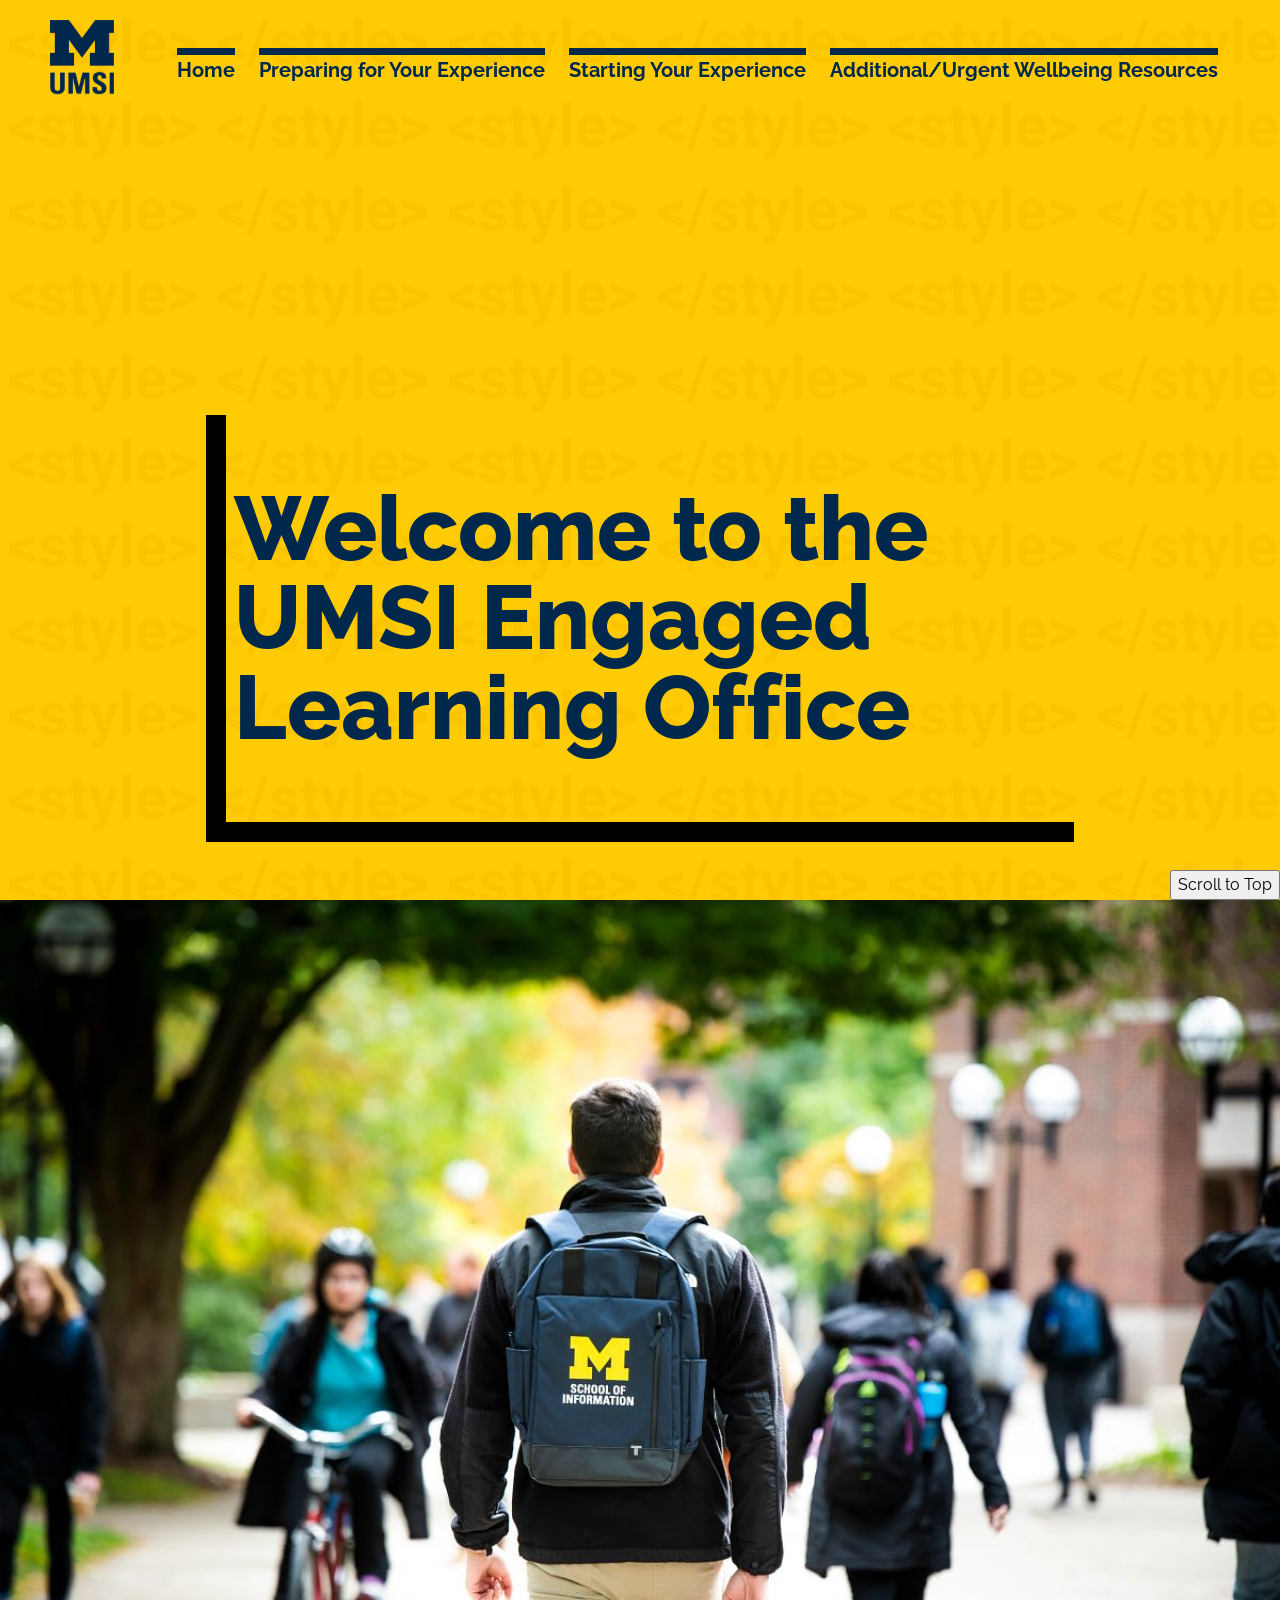
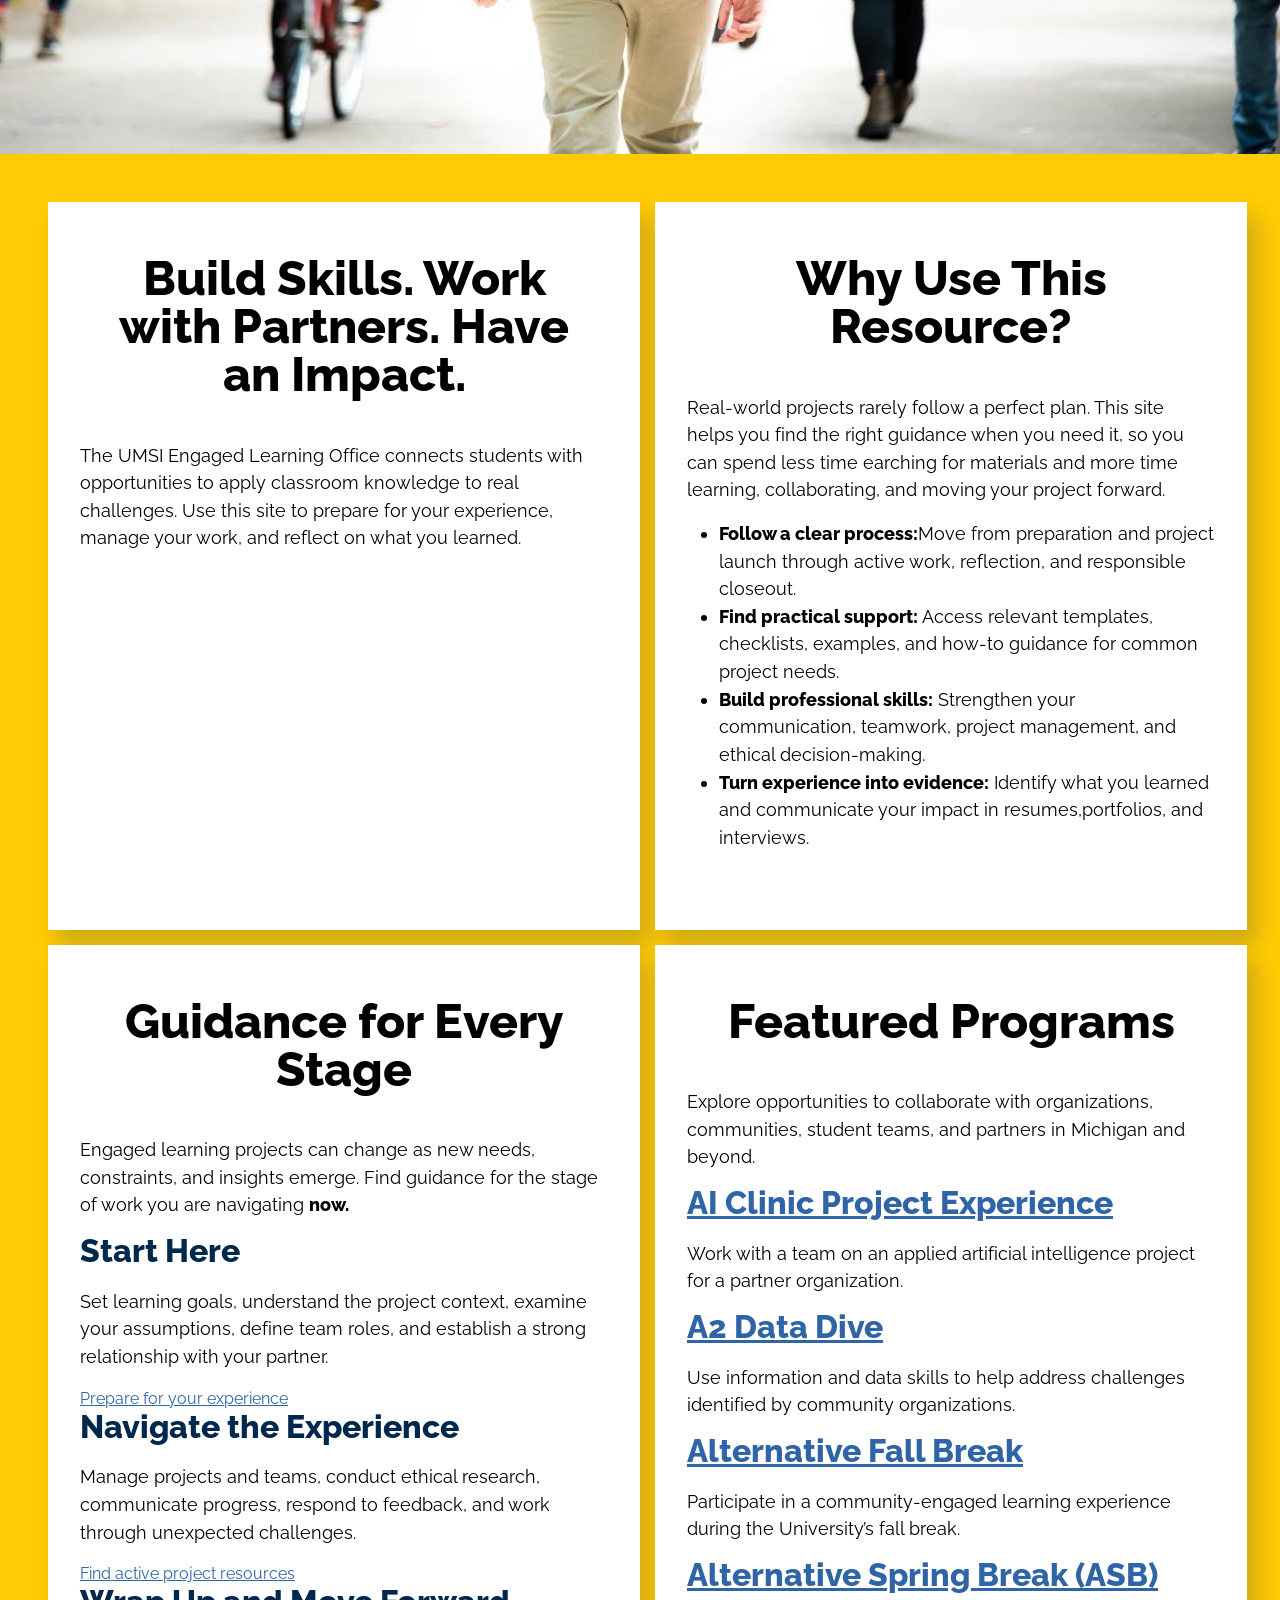
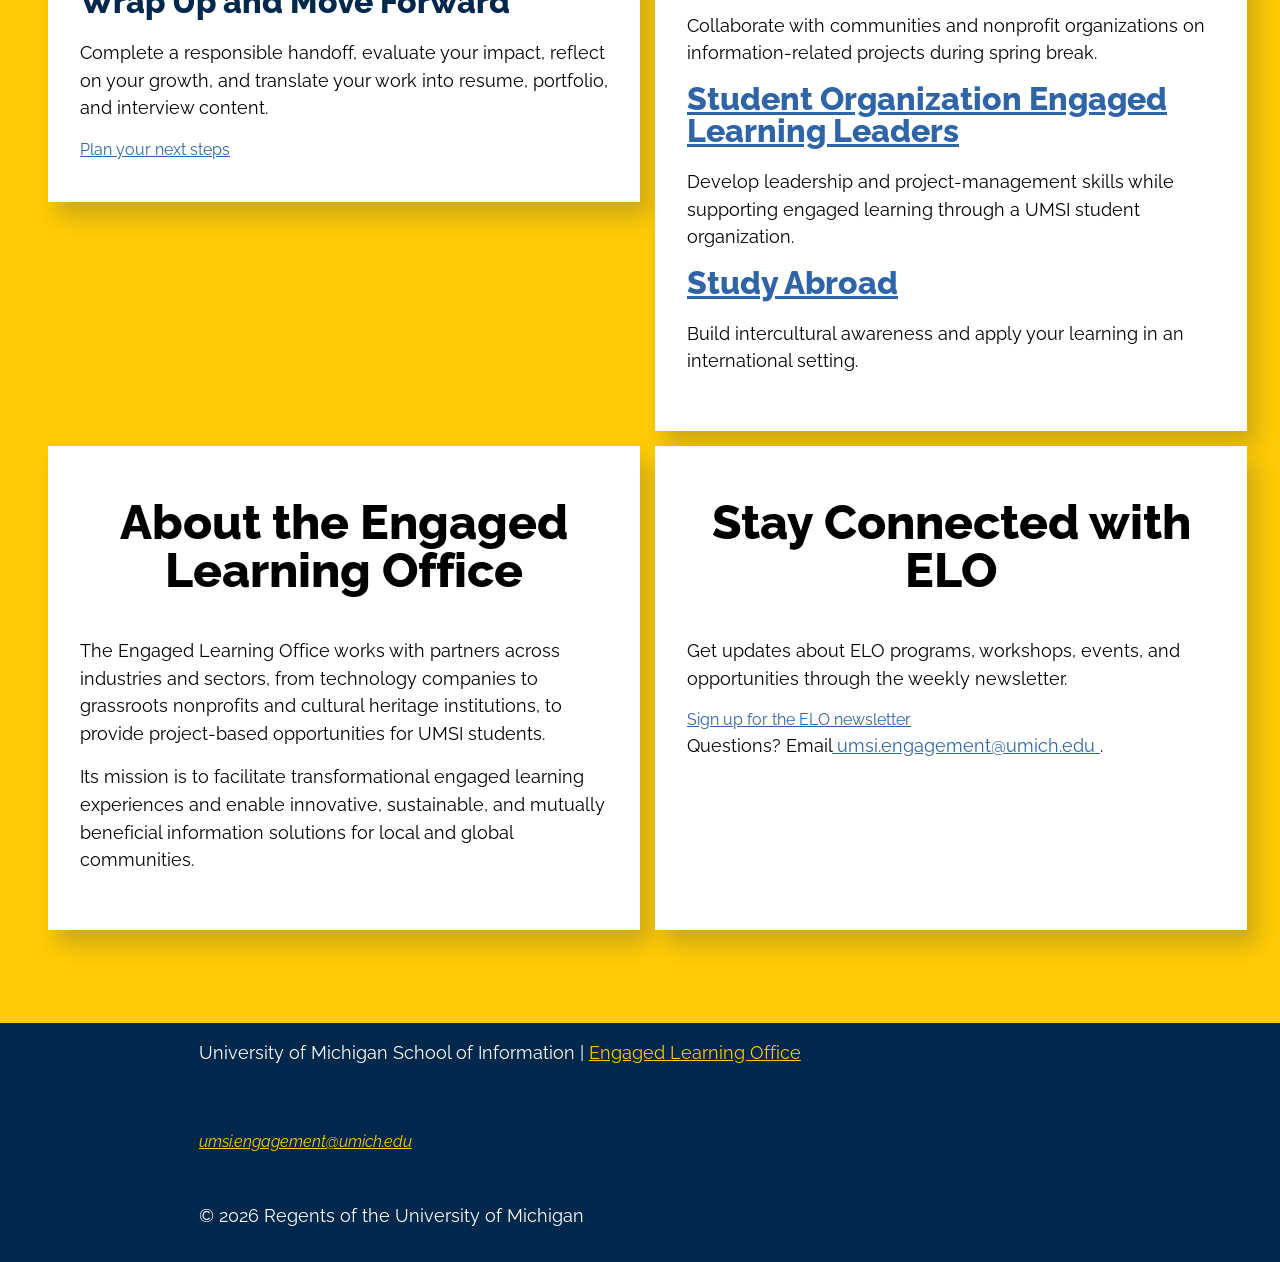
<file: index.html>
<!DOCTYPE html>
<html lang="en">
<head>
    <meta charset="UTF-8">
    <meta name="viewport" content="width=device-width, initial-scale=1.0">
    <link rel="stylesheet" href="css/html5reset.css">
    <link rel="stylesheet" href="css/style.css">
    <title>Engaged Learning Resources | UMSI</title>

</head>
<body>

    <header>
  <a href = "#main">Skip to Main Content</a>
        <img src="images/UMSI_signature_vertical_informal_allblue.png" alt="UMSI Logo">
        <nav>
        

            <ul>
                <li><a href = "index.html">Home</a></li>
                <li><a href = "prep.html">Preparing for Your Experience</a></li>
                <li><a href = "experience.html">Starting Your Experience</a></li>
                <li><a href="other_resources.html">Additional/Urgent Wellbeing Resources</a></li>
            </ul>
        </nav>
    <h1>Welcome to the UMSI Engaged Learning Office</h1>

    </header>
    
    
   
    
   
    
    <main id="main">
    <img src="images/UMSI_CampusFall_UMSIBackpack_02.jpg" alt="A student wears a UMSI backpack in fall on the drag.">
   <div class="grid_container">
    <div class="card">
    <section>
      <h2>Build Skills. Work with Partners. Have an Impact.</h2>
      <p>
       The UMSI Engaged Learning Office connects students with opportunities to apply classroom knowledge to real challenges. Use this site to prepare for your experience, manage your work, and reflect on what you learned.
      </p>

      <iframe width="560px" height="315px" src="https://www.youtube.com/embed/81ZO9RfIJEQ?si=tBp82YWZMl1u7CVS" title="YouTube video player" frameborder="0" allow="accelerometer; autoplay; clipboard-write; encrypted-media; gyroscope; picture-in-picture; web-share" referrerpolicy="strict-origin-when-cross-origin" allowfullscreen></iframe>
         <!-- Note: this iframe might cause an Axe ARIA error - that's not on you that's on YouTube! -->
    </section>
    </div>

<div class="card">
<section>
    <h2>Why Use This Resource?</h2>

    <p>Real-world projects rarely follow a perfect plan. This site helps you find the right guidance when you need it, so you can spend less time earching for materials and more time learning, collaborating, and moving your project forward.
    </p>
    <ul>
        <li><strong>Follow a clear process:</strong>Move from preparation and project launch through active work, reflection, and responsible closeout.</li>
        <li><strong>Find practical support:</strong> Access relevant templates, checklists, examples, and how-to guidance for common project needs.</li>
        <li><strong>Build professional skills:</strong> Strengthen your communication, teamwork, project management, and ethical decision-making.</li>
        <li><strong>Turn experience into evidence:</strong> Identify what you learned and communicate your impact in resumes,portfolios, and interviews.</li>
    </ul>
</section>
</div>

 <section>
    <div class="card">
    <h2>Guidance for Every Stage</h2>
    <p>Engaged learning projects can change as new needs, constraints, and insights emerge. Find guidance for the stage of work you are navigating <strong>now.</strong></p>
    
    <section>
      <h3>Start Here</h3>
      <p>Set learning goals, understand the project context, examine your assumptions, define team roles, and establish a strong relationship with your partner.</p>
      <a href="prep.html">Prepare for your experience</a>
    </section>
  

    
    <section>
      <h3>Navigate the Experience</h3>
      <p>Manage projects and teams, conduct ethical research, communicate progress, respond to feedback, and work through unexpected challenges.</p>
      <a href="">Find active project resources</a>
    </section>
    

    
    <section>
      <h3>Wrap Up and Move Forward</h3>
      <p>Complete a responsible handoff, evaluate your impact, reflect on your growth, and translate your work into resume, portfolio, and interview content.</p>
      <a href="">Plan your next steps</a>
    </section>
    </div>
  </section>

  <div class="card">

   <section>
    <h2>Featured Programs</h2>
    <p>Explore opportunities to collaborate with organizations, communities, student teams, and partners in Michigan and beyond.</p>
    <section>
    <h3><a href="https://mcompass.umich.edu/_portal/tds-program-brochure?programid=12810">AI Clinic Project Experience</a></h3>
    <p>Work with a team on an applied artificial intelligence project for a partner organization.</p>
    </section>

    <section>
    <h3><a href="https://mcompass.umich.edu/_portal/tds-program-brochure?programid=12556">A2 Data Dive</a></h3>
    <p>Use information and data skills to help address challenges identified by community organizations.</p>
    </section>

     <section>
      <h3><a href="https://mcompass.umich.edu/_portal/tds-program-brochure?programid=11297">Alternative Fall Break</a></h3>
      <p>Participate in a community-engaged learning experience during the University’s fall break.</p>
     </section>

    <section>
      <h3><a href="https://mcompass.umich.edu/_portal/tds-program-brochure?programid=10621">Alternative Spring Break (ASB)</a></h3>
       <p>Collaborate with communities and nonprofit organizations on information-related projects during spring break.</p>
    </section>

    <section>
      <h3><a href="https://mcompass.umich.edu/_portal/tds-program-brochure?programid=12294">Student Organization Engaged Learning Leaders</a></h3>
       <p>Develop leadership and project-management skills while supporting engaged learning through a UMSI student organization.</p>
    </section>

    <section>
      <h3><a href="https://www.si.umich.edu/student-life/study-abroad">Study Abroad</a></h3>
      <p>Build intercultural awareness and apply your learning in an international setting. </p>
    </section>
   </section>
   </div>

  <div class="card">
  <section>
    <h2>About the Engaged Learning Office</h2>
    <p>The Engaged Learning Office works with partners across industries and sectors, from technology companies to grassroots nonprofits and cultural heritage institutions, to provide project-based opportunities for UMSI students.</p>
    <p>Its mission is to facilitate transformational engaged learning experiences and enable innovative, sustainable, and mutually beneficial information solutions for local and global communities.</p>
  </section>
  </div>
  <div class="card">
  <aside>
    <h2>Stay Connected with ELO</h2>
    <p>Get updates about ELO programs, workshops, events, and opportunities through the weekly newsletter.</p>
    <div>
       <a href="https://umsi.info/elo-newsletter"> Sign up for the ELO newsletter</a>
    </div>
    <p>Questions? Email<a href="mailto:umsi.engagement@umich.edu"> umsi.engagement@umich.edu </a>.</p>
  </aside>
  </div>


        <!-- Content taken & modified from UMGPT with the prompt, "Write me a webpage of intro content to help meet the following requirements - this is for the home page": and then pasted in the client objectives & project requirements"
        UMGPT. (2026). UMGPT ( GPT-5.6 Sol September 7th version) [Large language model]. -->
    </div>
        <!--The button tag I implemented based on instructions in https://www.w3schools.com/howto/howto_js_scroll_to_top.asp, on W3Schools-->
    <button onclick="topFunction()" id="myBtn" title="Go to top">Scroll to Top</button>
        <script>
            function topFunction() {
              document.documentElement.scrollTop = 0;
            }
        </script>
      </main>
   <footer>
        <p>University of Michigan School of Information | <a href="https://www.si.umich.edu/programs/engaged-learning/about-engaged-learning-office">Engaged Learning Office </a></p>
      <address>
        <a href="mailto:umsi.engagement@umich.edu"> umsi.engagement@umich.edu </a>
      </address>
      <p>&copy; <span id="year"></span> Regents of the University of Michigan</p>
      <script>
    document.getElementById("year").innerHTML = new Date().getFullYear();
    </script>
</footer>
    
</body>
</html>
</file>
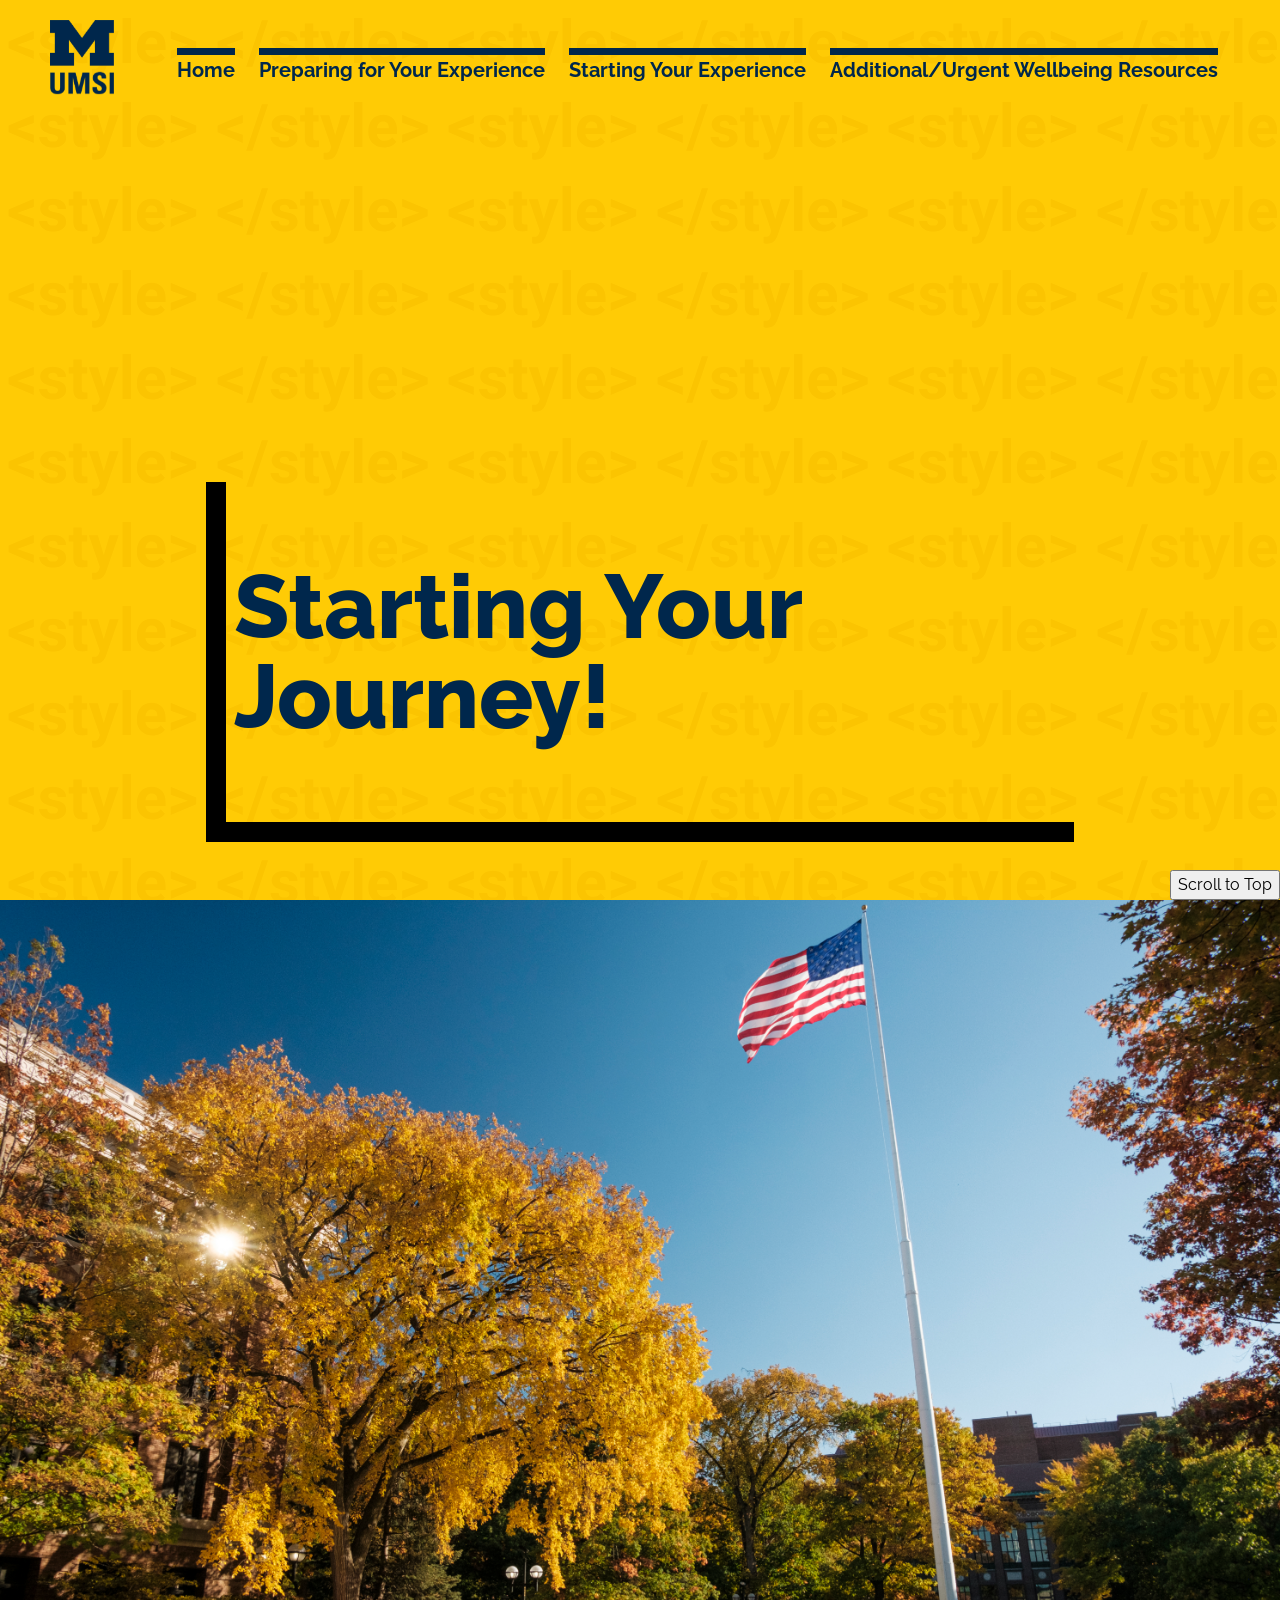
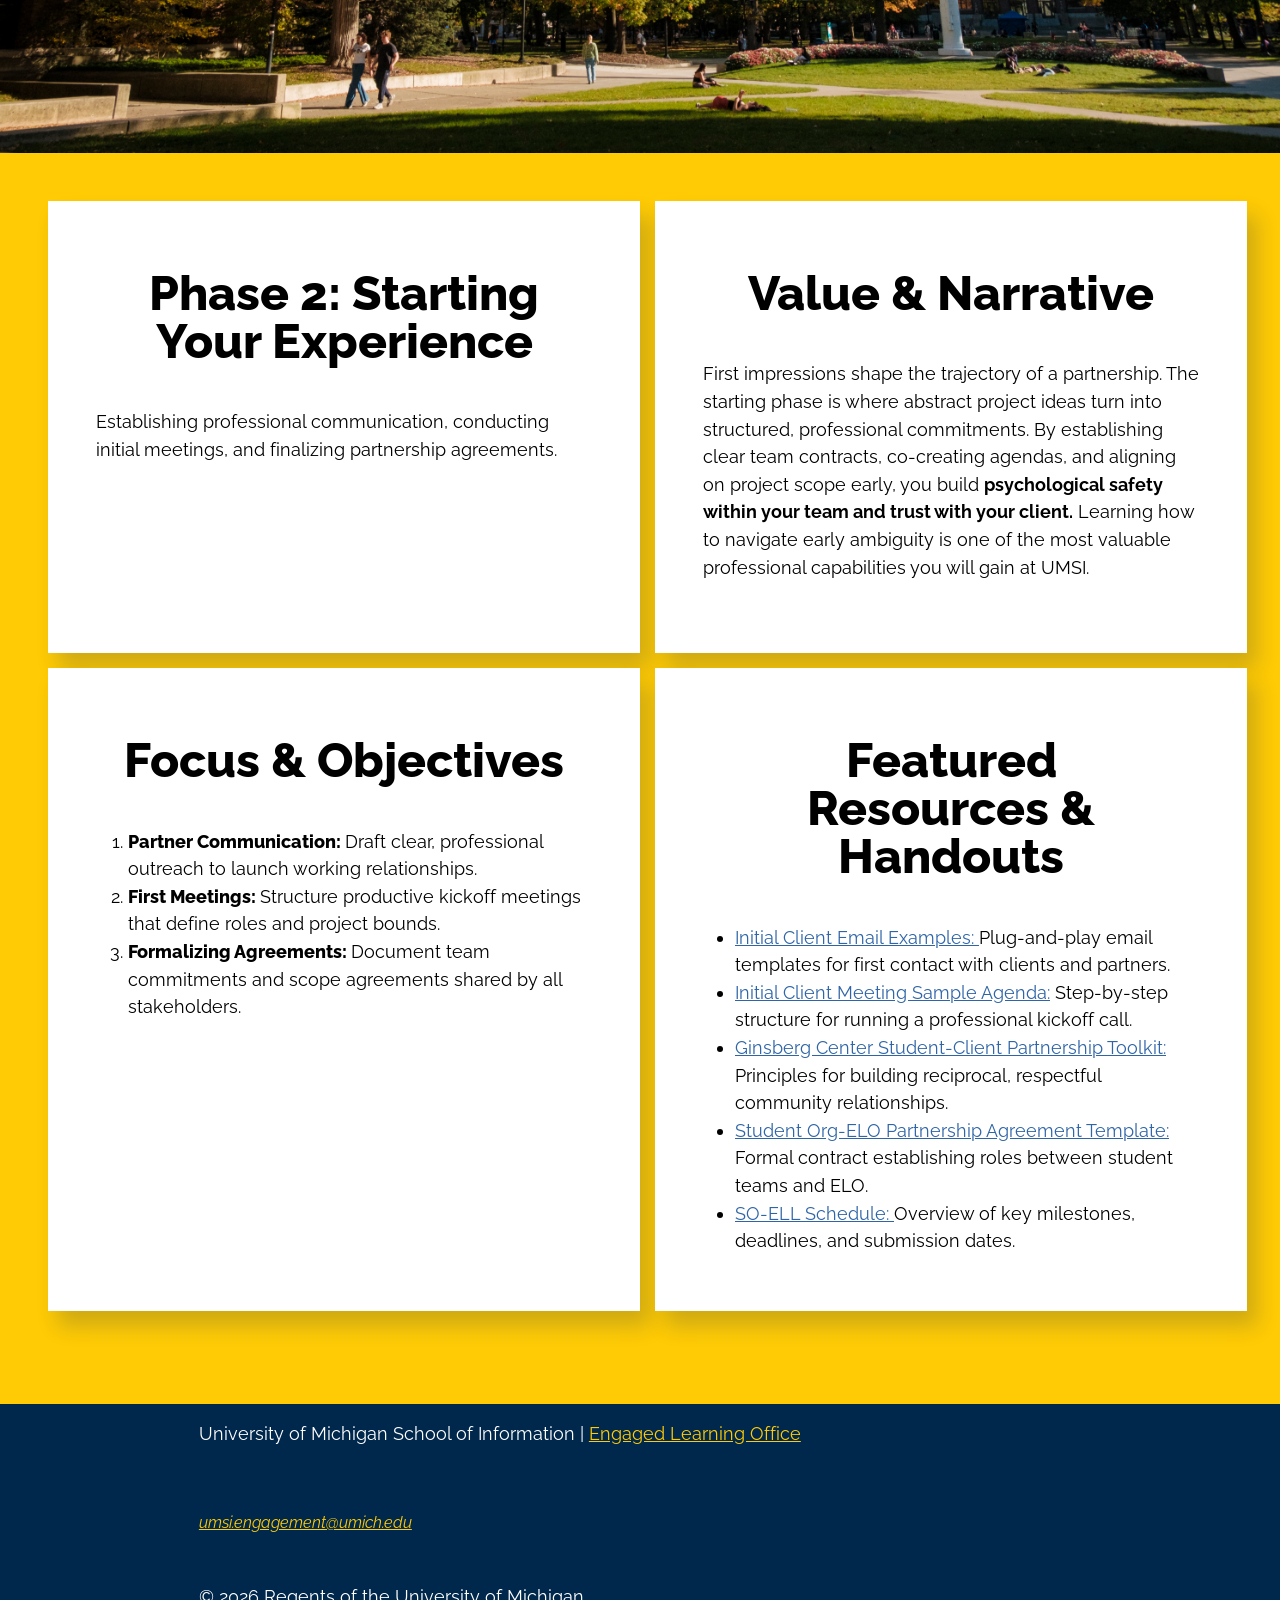
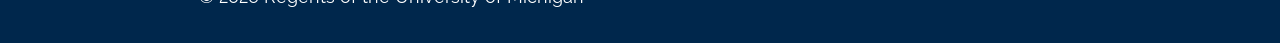
<file: experience.html>
<!DOCTYPE html>
<html lang="en">
<head>
    <meta charset="UTF-8">
    <meta name="viewport" content="width=device-width, initial-scale=1.0">
    <link rel="stylesheet" href="css/html5reset.css">
    <link rel="stylesheet" href="css/style.css">
    <title>Starting Your Experience</title>
</head>
<body>
    <header>
        <a href = "#main">Skip to main content</a>
       <img src="images/UMSI_signature_vertical_informal_allblue.png" alt="UMSI Logo">
        <nav>
             
            <ul>
                
                <li><a href = "index.html">Home</a></li>
                <li><a href = "prep.html">Preparing for Your Experience</a></li>
                <li><a href = "experience.html">Starting Your Experience</a></li>
                <li><a href = "other_resources.html">Additional/Urgent Wellbeing Resources</a></li>
            </ul>
        </nav>
        <h1>Starting Your Journey!</h1>
    </header>
    
   
    
   
    
    
    <main id="main">
    <img src = "images/UMSI_FallCampus_102124_08.jpg" width = "400" height = "266" alt = "A fall scene of the diag with the American Flag in it">
    <div class="grid_container">

   
    
        <div class="card">
        <article>
        <h2>Phase 2: Starting Your Experience</h2>
        <p>Establishing professional communication, conducting initial meetings, and finalizing partnership agreements.</p>
        </article>
        </div>

        <div class="card">
        <article>
        <h2>Value & Narrative</h2>
        <p>First impressions shape the trajectory of a partnership. The starting phase is where abstract project ideas turn into structured, professional commitments. By establishing clear team contracts, co-creating agendas, and aligning on project scope early, you build <b>psychological safety within your team and trust with your client.</b> Learning how to navigate early ambiguity is one of the most valuable professional capabilities you will gain at UMSI.</p>
        </article>
        </div>

        <div class="card">
        <article>
        <h2>Focus & Objectives</h2>
        <ol>
            <li><strong>Partner Communication: </strong>Draft clear, professional outreach to launch working relationships.</li>
            <li><strong>First Meetings: </strong>Structure productive kickoff meetings that define roles and project bounds.</li>
            <li><strong>Formalizing Agreements: </strong>Document team commitments and scope agreements shared by all stakeholders.</li>
        </ol>
        </article>
        </div>

        <div class="card">
        <article>
        <h2>Featured Resources & Handouts</h2>
        <ul>
            <li><a href = "https://docs.google.com/document/d/1fWFXwoW5fKX_Tctn97Gio5XZDwILNlqIOyKKE8Yk5J0/edit?usp=drive_link">Initial Client Email Examples: </a> Plug-and-play email templates for first contact with clients and partners.</li>
            <li><a href = "https://docs.google.com/document/d/1ItXxYauAcPoaGMUZWuJsX-OLFfGmeBOWT7JNhoZxGyU/edit?usp=drive_link">Initial Client Meeting Sample Agenda:</a> Step-by-step structure for running a professional kickoff call.</li>
            <li><a href = "https://ginsberg.umich.edu/article/campus-community-partnerships-toolkit">Ginsberg Center Student-Client Partnership Toolkit: </a>Principles for building reciprocal, respectful community relationships.</li>
            <li><a href = "https://docs.google.com/document/d/1y5Y2wc1ADz0n_ht26kPYlFK3Zm9i3UR_Z0OMWP3Q_xQ/edit?usp=drive_link">Student Org-ELO Partnership Agreement Template: </a>Formal contract establishing roles between student teams and ELO.</li>
            <li><a href = "https://docs.google.com/spreadsheets/d/1YeK2WerSbhaU5hjEg9wxdXmzBx9lgRy2yHBKAH-SxiA/edit?gid=166831640#gid=166831640">SO-ELL Schedule: </a>Overview of key milestones, deadlines, and submission dates.</li>
        </ul>
        </article>
        </div>
    </div>
        <!--The button tag I implemented based on instructions in https://www.w3schools.com/howto/howto_js_scroll_to_top.asp, on W3Schools-->
    <button onclick="topFunction()" id="myBtn" title="Go to top">Scroll to Top</button>
        <script>
            function topFunction() {
              document.documentElement.scrollTop = 0;
            }
        </script>
    </main>

    
<footer>
        <p>University of Michigan School of Information | <a href="https://www.si.umich.edu/programs/engaged-learning/about-engaged-learning-office">Engaged Learning Office </a></p>
      <address>
        <a href="mailto:umsi.engagement@umich.edu"> umsi.engagement@umich.edu </a>
      </address>
      <p>&copy; <span id="year"></span> Regents of the University of Michigan</p>
      <script>
    document.getElementById("year").innerHTML = new Date().getFullYear();
    </script>
</footer>
    
</body>

</html>
</file>
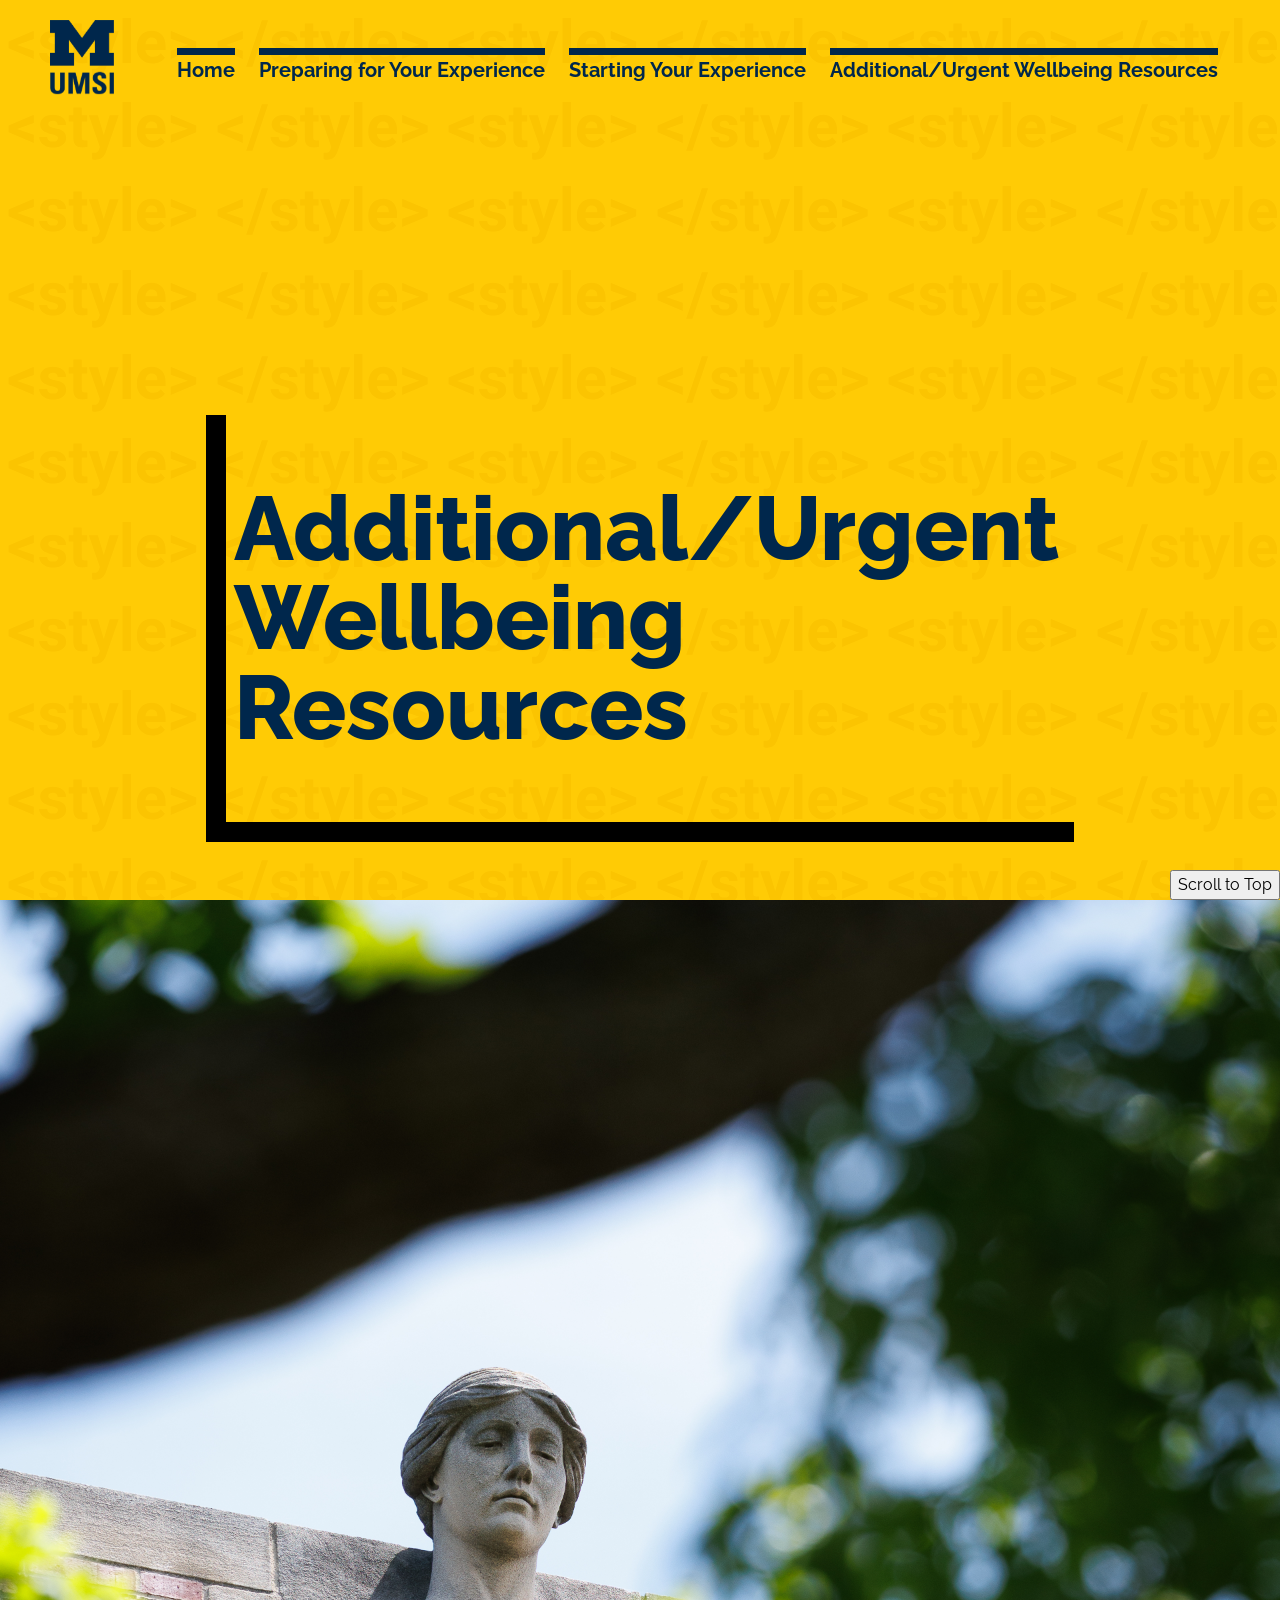
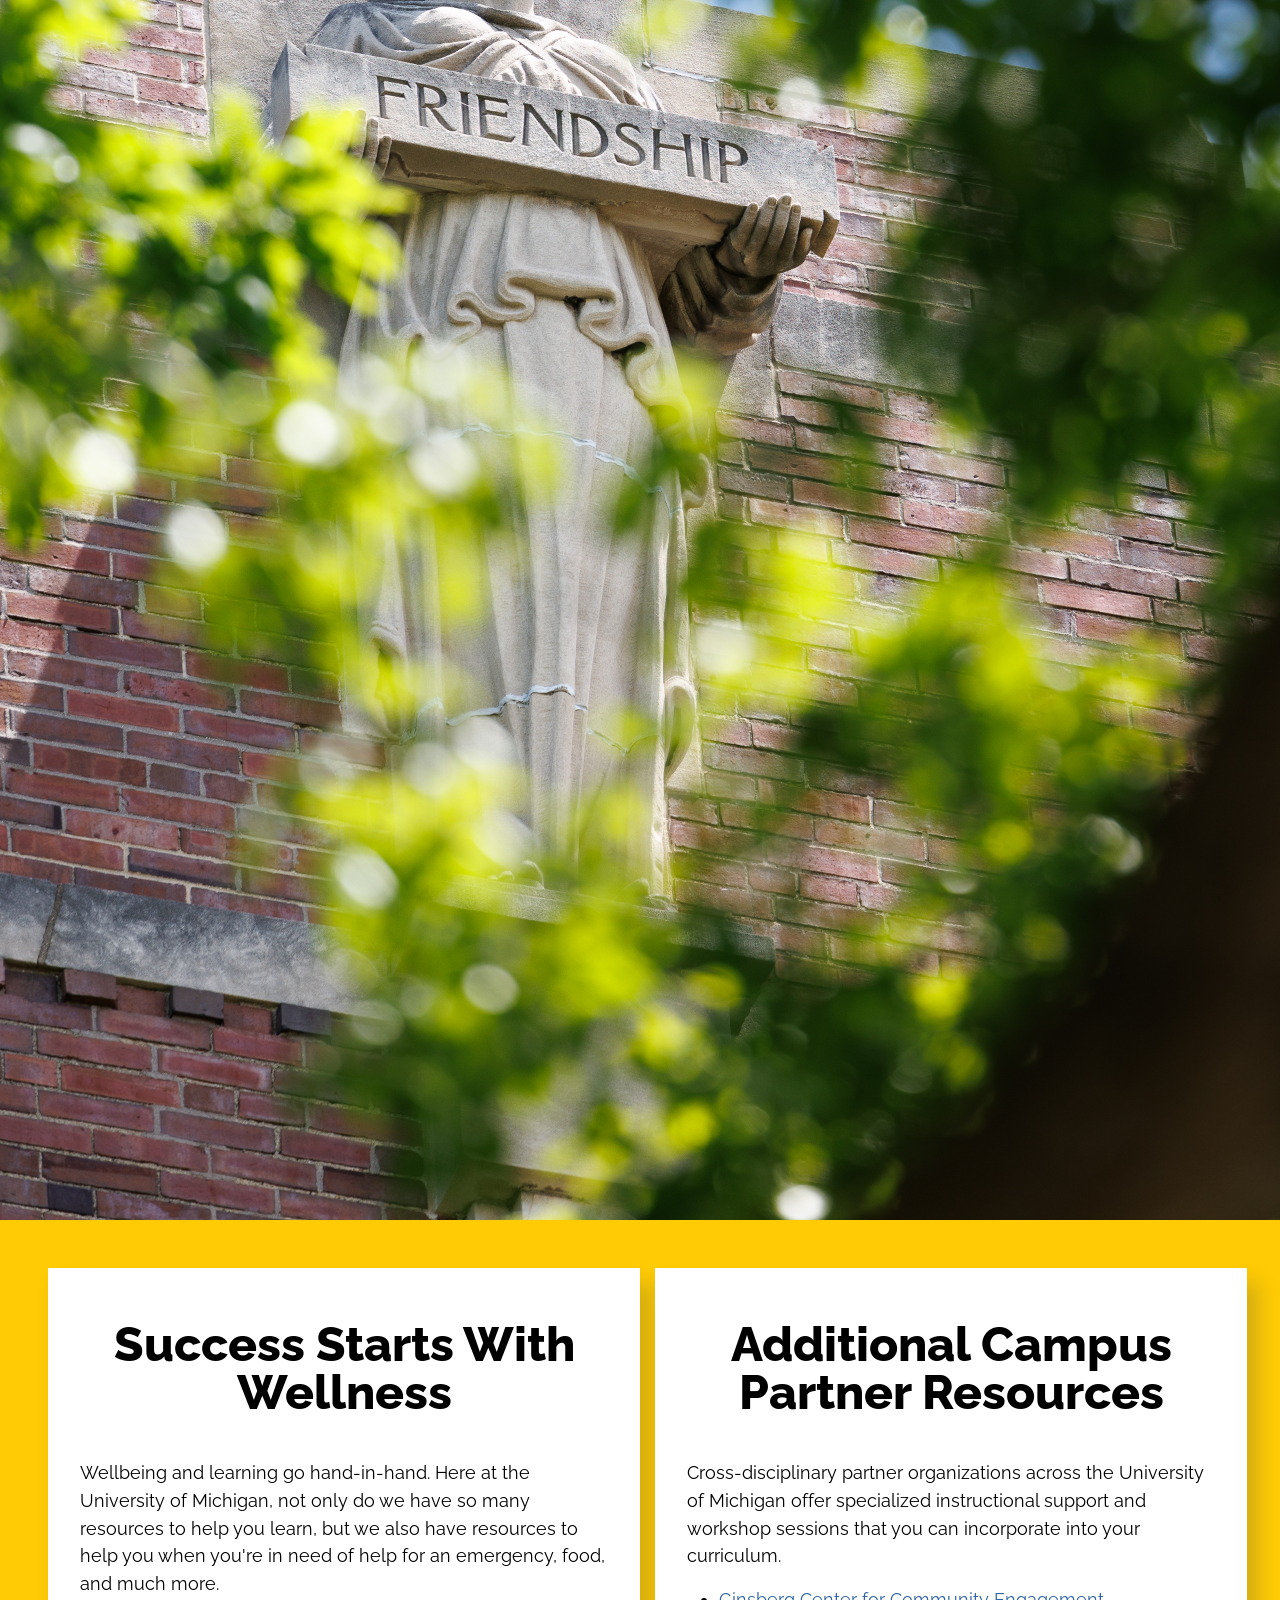
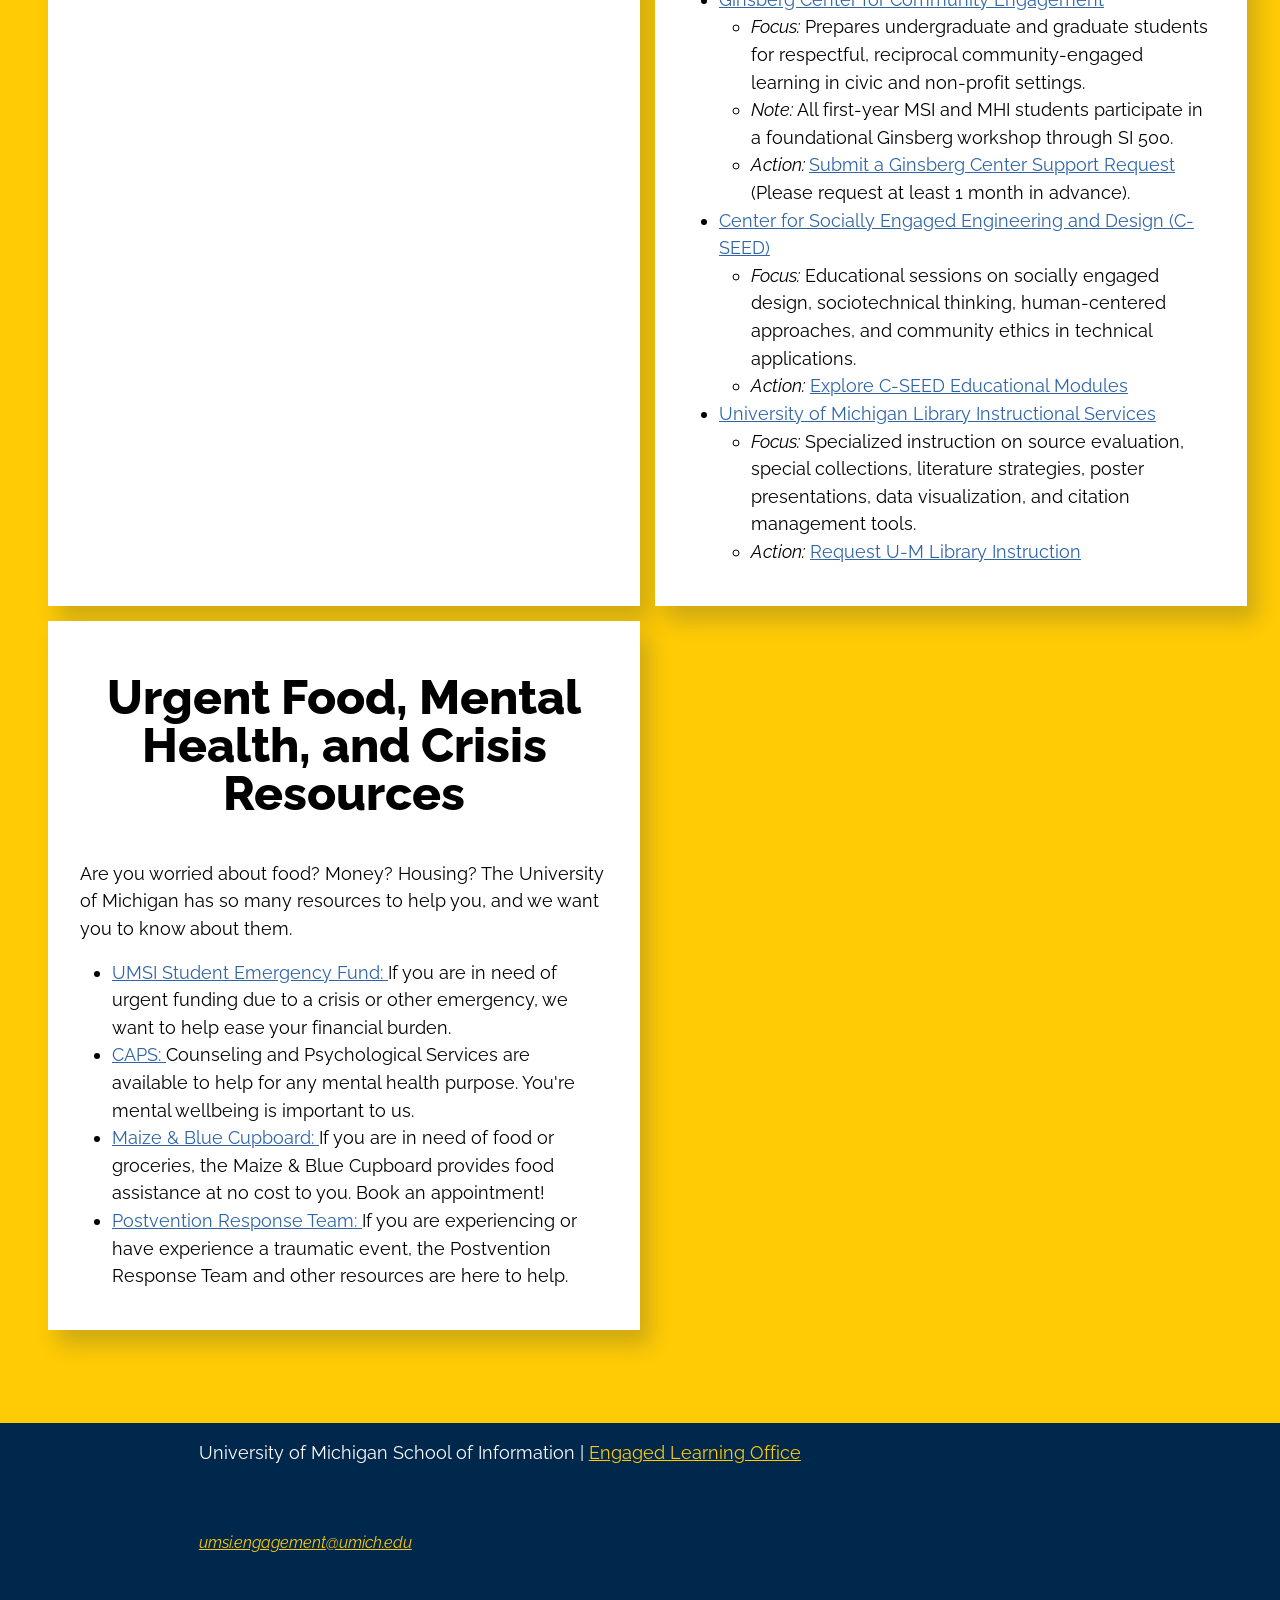
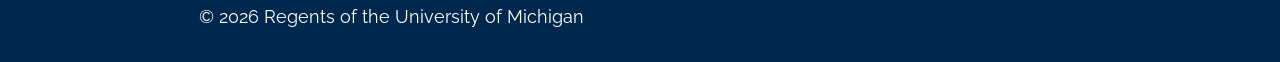
<file: other_resources.html>
<!DOCTYPE html>
<html lang="en">
<head>
    <meta charset="UTF-8">
    <meta name="viewport" content="width=device-width, initial-scale=1.0">
    <link rel="stylesheet" href="css/html5reset.css">
    <link rel="stylesheet" href="css/style.css">
    <title>Additional/Urgent Wellbeing Resources</title>
</head>
<body>
     <header>
        <a href = "#main">Skip to Main Content</a>
        <img src="images/UMSI_signature_vertical_informal_allblue.png" alt="UMSI Logo">
        <nav>
            <ul>
                <li><a href = "index.html">Home</a></li>
                <li><a href = "prep.html">Preparing for Your Experience</a></li>
                <li><a href = "experience.html">Starting Your Experience</a></li>
                <li><a href = "other_resources.html">Additional/Urgent Wellbeing Resources</a></li>
            </ul>
        </nav>
        <h1>Additional/Urgent Wellbeing Resources</h1>
    </header>

  

   <main id="main">
     <img src="images/MCOMMONS-EarlyJunePhotoWalks-6.jpg" alt="Feminine statue holding a sign saying friendship">
    
    <div class="grid_container">

    <div class="card">
    <section>
    <h2>Success Starts With Wellness</h2>
    <p>Wellbeing and learning go hand-in-hand. Here at the University of Michigan, not only do we have so many resources to help you learn, but we also have resources to help you when you're in need of help for an emergency, food, and much more.</p>
    
    </section>
    </div>

    <div class="card">
    <section>
        <h2>Additional Campus Partner Resources</h2>
        <p>Cross-disciplinary partner organizations across the University of Michigan offer specialized instructional support and workshop sessions that you can incorporate into your curriculum.</p>
        <ul>
            <li><a href = "https://ginsberg.umich.edu/">Ginsberg Center for Community Engagement</a>
                <ul> 
                    <li><i>Focus:</i> Prepares undergraduate and graduate students for respectful, reciprocal community-engaged learning in civic and non-profit settings.</li>
                    <li><i>Note: </i> All first-year MSI and MHI students participate in a foundational Ginsberg workshop through SI 500.</li>
                    <li><i>Action: </i><a href = "https://umforms.tfaforms.net/218421">Submit a Ginsberg Center Support Request</a> (Please request at least 1 month in advance).</li>
                </ul>
            </li>
            <li><a href = "https://csed.engin.umich.edu/">Center for Socially Engaged Engineering and Design (C-SEED)</a>
                <ul>
                    <li><i>Focus:</i> Educational sessions on socially engaged design, sociotechnical thinking, human-centered approaches, and community ethics in technical applications.</li>
                    <li><i>Action:</i> <a href = "https://www.google.com/search?q=https://cseed.engin.umich.edu">Explore C-SEED Educational Modules</a></li>
                </ul>
            </li>
            <li><a href = "https://www.lib.umich.edu/research-and-scholarship/instruction-and-course-support/">University of Michigan Library Instructional Services</a>
                <ul>
                    <li><i>Focus:</i> Specialized instruction on source evaluation, special collections, literature strategies, poster presentations, data visualization, and citation management tools.</li>
                    <li><i>Action:</i> <a href = "https://www.google.com/search?q=https://www.lib.umich.edu/services-and-spaces/instructors">Request U-M Library Instruction</a></li>
                </ul>
            </li>
        </ul>
    </section>
    </div>

    <div class="card">
    <section>
        <h2>Urgent Food, Mental Health, and Crisis Resources</h2>
        <p>Are you worried about food? Money? Housing? The University of Michigan has so many resources to help you, and we want you to know about them.</p>
        <ul>
            <li><a href = "https://giving.umich.edu/um/w/umsi-student-emergency-fund-335645">UMSI Student Emergency Fund: </a> If you are in need of urgent funding due to a crisis or other emergency, we want to help ease your financial burden.</li>
            <li><a href = "https://uhc.umich.edu/counseling-psychological-services">CAPS: </a> Counseling and Psychological Services are available to help for any mental health purpose. You're mental wellbeing is important to us.</li>
            <li><a href = "https://mbc.studentlife.umich.edu/">Maize & Blue Cupboard: </a> If you are in need of food or groceries, the Maize & Blue Cupboard provides food assistance at no cost to you. Book an appointment!</li>
            <li><a href = "https://uhc.umich.edu/postvention-response-team">Postvention Response Team: </a> If you are experiencing or have experience a traumatic event, the Postvention Response Team and other resources are here to help.</li>
        </ul>
    </section>
    </div>
    </div>
       <!--The button tag I implemented based on instructions in https://www.w3schools.com/howto/howto_js_scroll_to_top.asp, on W3Schools-->
    <button onclick="topFunction()" id="myBtn" title="Go to top">Scroll to Top</button>
        <script>
            function topFunction() {
              document.documentElement.scrollTop = 0;
            }
        </script>
    
    </main>
    

<footer>
        <p>University of Michigan School of Information | <a href="https://www.si.umich.edu/programs/engaged-learning/about-engaged-learning-office">Engaged Learning Office </a></p>
      <address>
        <a href="mailto:umsi.engagement@umich.edu"> umsi.engagement@umich.edu </a>
      </address>
      <p>&copy; <span id="year"></span> Regents of the University of Michigan</p>
      <script>
    document.getElementById("year").innerHTML = new Date().getFullYear();
    </script>
</footer>
   
</body>

</html>
</file>
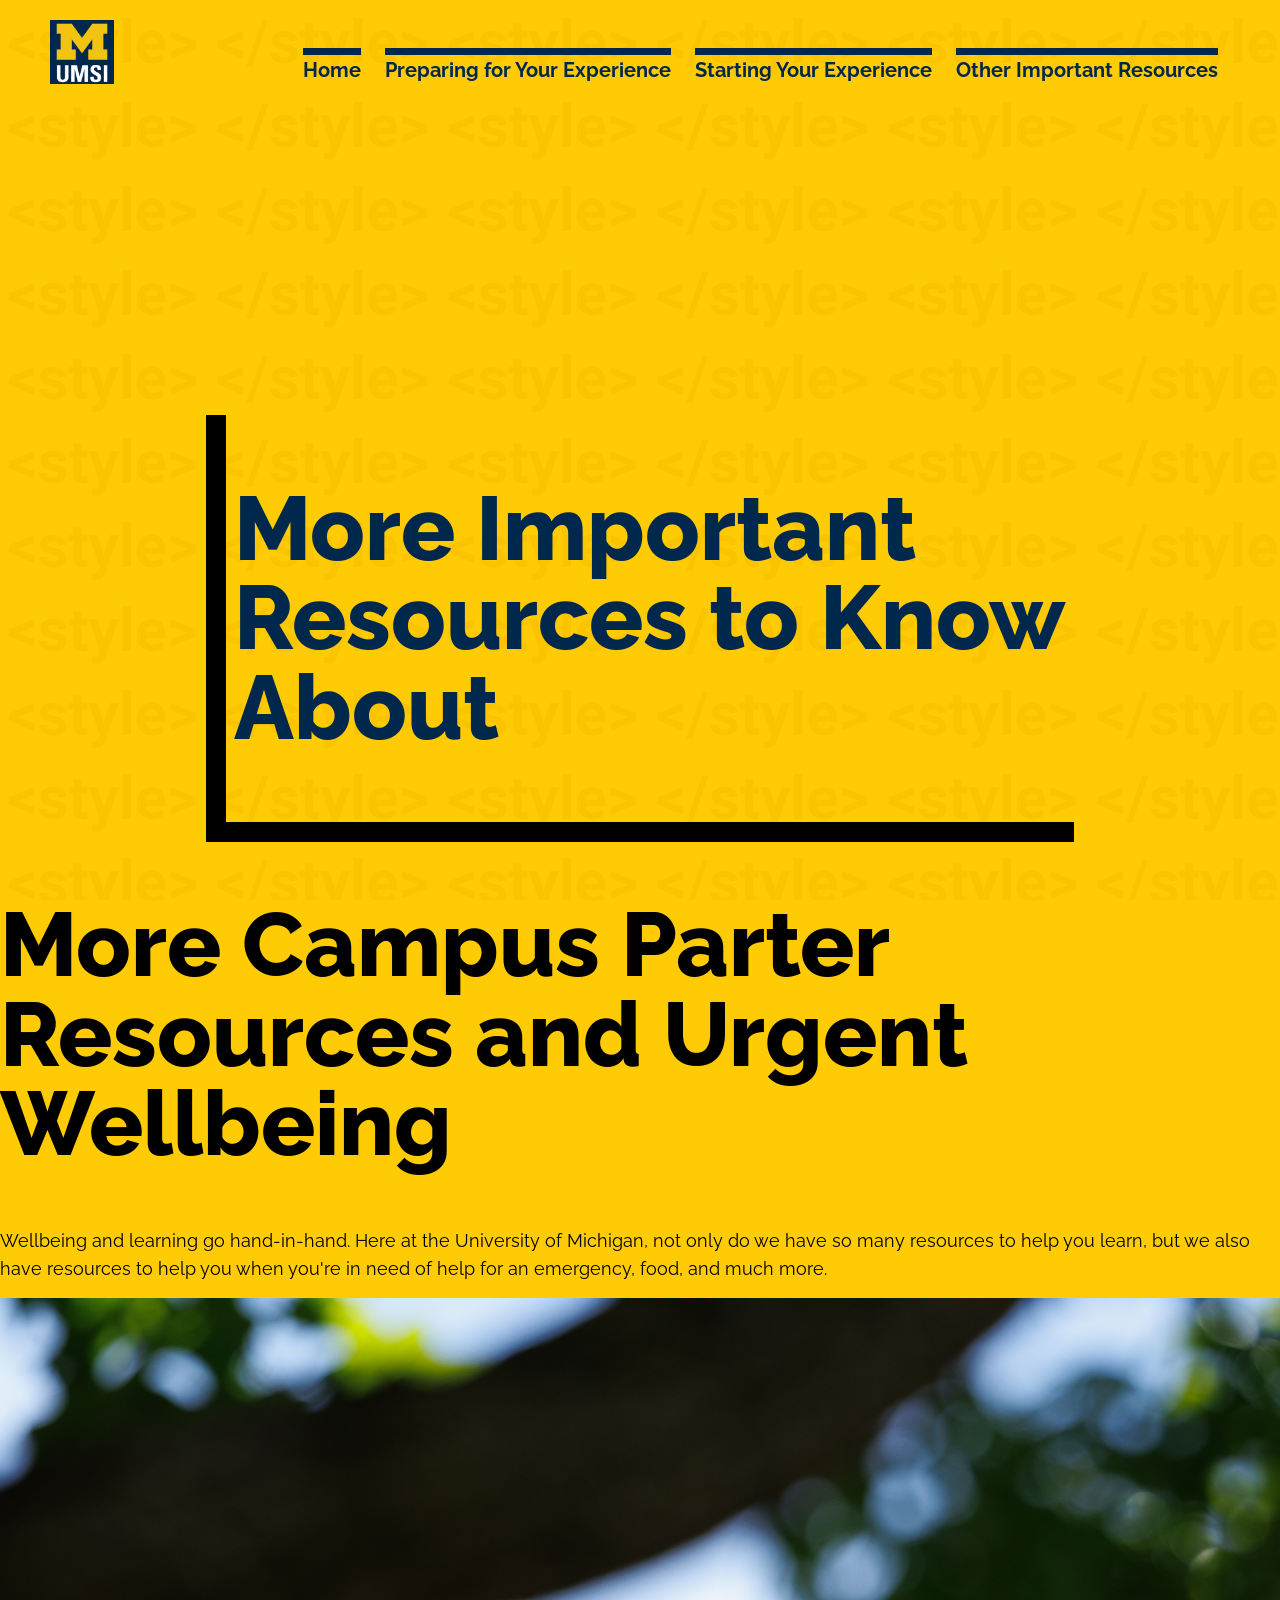
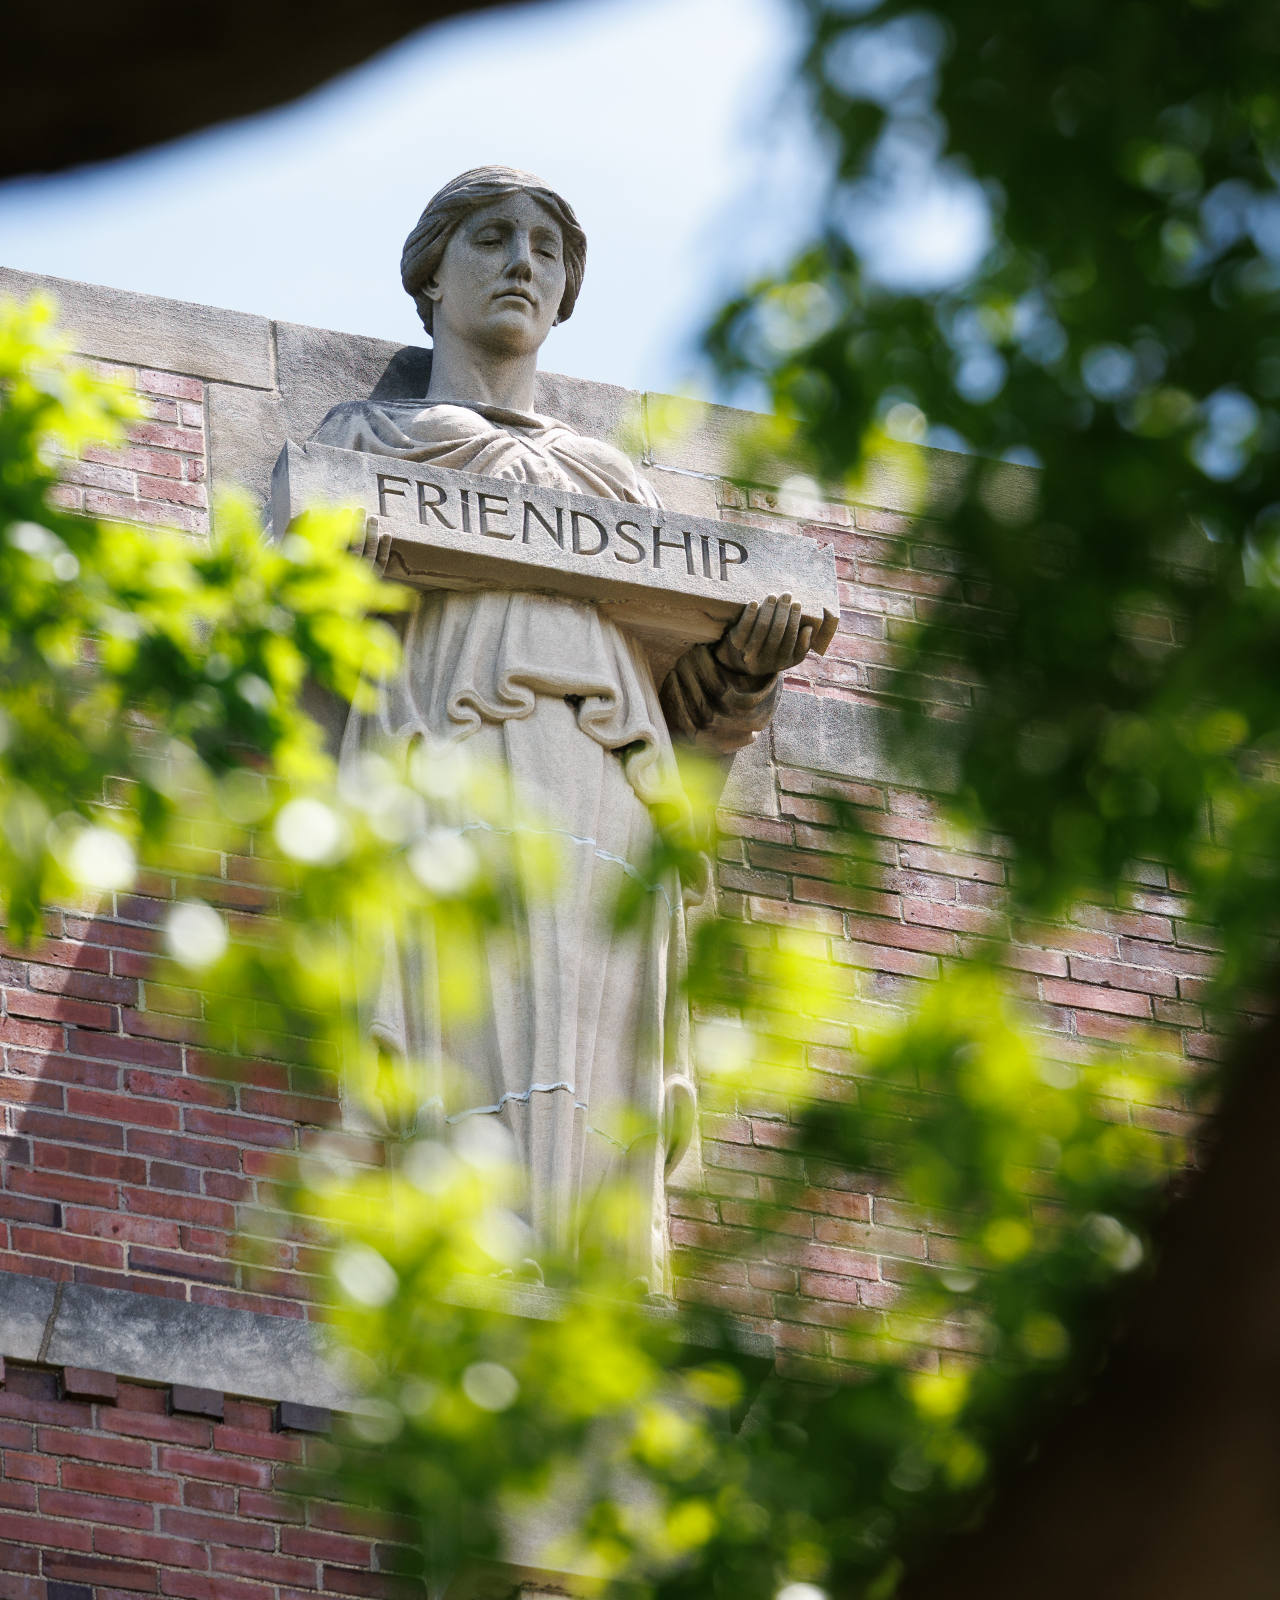
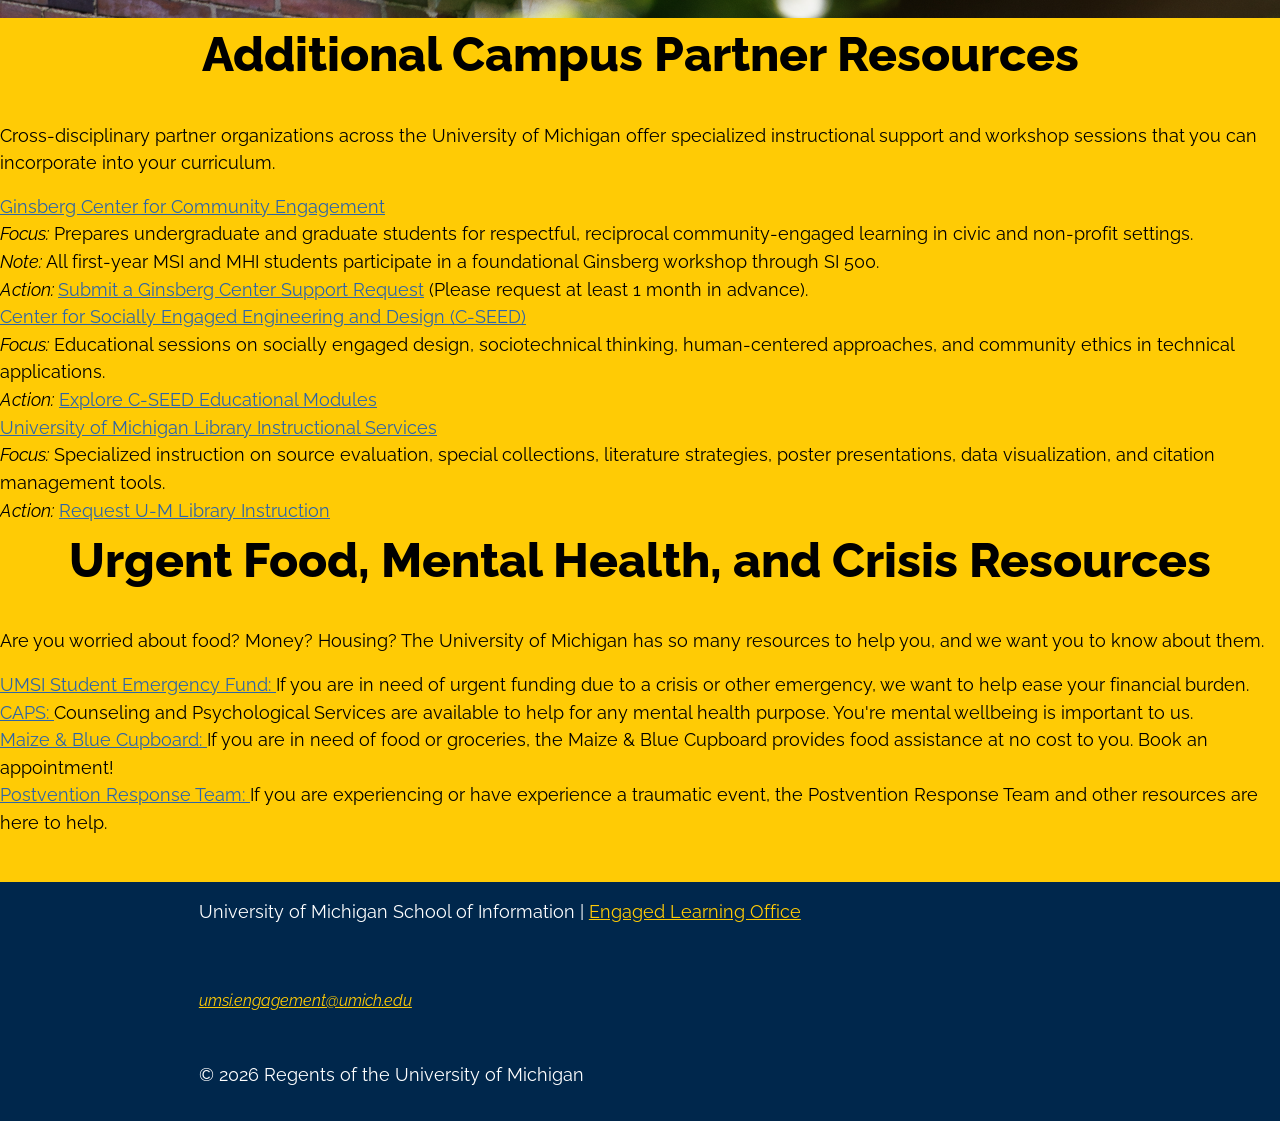
<file: page4.html>
<!DOCTYPE html>
<html lang="en">
<head>
    <meta charset="UTF-8">
    <meta name="viewport" content="width=device-width, initial-scale=1.0">
    <link rel="stylesheet" href="css/html5reset.css">
    <link rel="stylesheet" href="css/style.css">
    <title>Document</title>
</head>
<body>
     <header>
        <a href = "#main">Skip to Main Content</a>
        <img src="images/UMSI_signature_vertical_informal_solidblue.jpg" alt="UMSI Logo">
        <nav>
            <ul>
                <li><a href = "index.html">Home</a></li>
                <li><a href = "prep.html">Preparing for Your Experience</a></li>
                <li><a href = "experience.html">Starting Your Experience</a></li>
                <li><a href = "page4.html">Other Important Resources</a></li>
            </ul>
        </nav>
        <h1>More Important Resources to Know About</h1>
    </header>
    <main id="main">
    <section>
    <h1>More Campus Parter Resources and Urgent Wellbeing</h1>
    <p>Wellbeing and learning go hand-in-hand. Here at the University of Michigan, not only do we have so many resources to help you learn, but we also have resources to help you when you're in need of help for an emergency, food, and much more.</p>
    <img src = "images/MCOMMONS-EarlyJunePhotoWalks-6.jpg" width = "384" height = "576" alt = "A statue behind a foreground of leaves holding a sign saying friendship">
    </section>
    <section>
        <h2>Additional Campus Partner Resources</h2>
        <p>Cross-disciplinary partner organizations across the University of Michigan offer specialized instructional support and workshop sessions that you can incorporate into your curriculum.</p>
        <ul>
            <li><a href = "https://ginsberg.umich.edu/">Ginsberg Center for Community Engagement</a>
                <ul> 
                    <li><i>Focus:</i> Prepares undergraduate and graduate students for respectful, reciprocal community-engaged learning in civic and non-profit settings.</li>
                    <li><i>Note: </i> All first-year MSI and MHI students participate in a foundational Ginsberg workshop through SI 500.</li>
                    <li><i>Action: </i><a href = "https://ginsberg.umich.edu/">Submit a Ginsberg Center Support Request</a> (Please request at least 1 month in advance).</li>
                </ul>
            </li>
            <li><a href = "https://csed.engin.umich.edu/">Center for Socially Engaged Engineering and Design (C-SEED)</a>
                <ul>
                    <li><i>Focus:</i> Educational sessions on socially engaged design, sociotechnical thinking, human-centered approaches, and community ethics in technical applications.</li>
                    <li><i>Action:</i> <a href = "https://www.google.com/search?q=https://cseed.engin.umich.edu">Explore C-SEED Educational Modules</a></li>
                </ul>
            </li>
            <li><a href = "https://www.lib.umich.edu/research-and-scholarship/instruction-and-course-support/">University of Michigan Library Instructional Services</a>
                <ul>
                    <li><i>Focus:</i> Specialized instruction on source evaluation, special collections, literature strategies, poster presentations, data visualization, and citation management tools.</li>
                    <li><i>Action:</i> <a href = "https://www.google.com/search?q=https://www.lib.umich.edu/services-and-spaces/instructors">Request U-M Library Instruction</a></li>
                </ul>
            </li>
        </ul>
    </section>
    <section>
        <h2>Urgent Food, Mental Health, and Crisis Resources</h2>
        <p>Are you worried about food? Money? Housing? The University of Michigan has so many resources to help you, and we want you to know about them.</p>
        <ul>
            <li><a href = "https://giving.umich.edu/um/w/umsi-student-emergency-fund-335645">UMSI Student Emergency Fund: </a> If you are in need of urgent funding due to a crisis or other emergency, we want to help ease your financial burden.</li>
            <li><a href = "https://uhc.umich.edu/counseling-psychological-services">CAPS: </a> Counseling and Psychological Services are available to help for any mental health purpose. You're mental wellbeing is important to us.</li>
            <li><a href = "https://mbc.studentlife.umich.edu/">Maize & Blue Cupboard: </a> If you are in need of food or groceries, the Maize & Blue Cupboard provides food assistance at no cost to you. Book an appointment!</li>
            <li><a href = "https://uhc.umich.edu/postvention-response-team">Postvention Response Team: </a> If you are experiencing or have experience a traumatic event, the Postvention Response Team and other resources are here to help.</li>
        </ul>
    </section>
    </main>
   <footer>
        <p>University of Michigan School of Information | <a href="https://www.si.umich.edu/programs/engaged-learning/about-engaged-learning-office">Engaged Learning Office </a></p>
      <address>
        <a href="mailto:umsi.engagement@umich.edu"> umsi.engagement@umich.edu </a>
      </address>
      <p>&copy; 2026 Regents of the University of Michigan</p>
</footer>
   
</body>

</html>
</file>
<file: css/style.css>
/*Usage of StyleStage.Dev: Most of the styling and code was taken from the stylesheet, "Yellowed" by Sowmya Seshadri, as found on StyleStage.Dev. */
/*I also incorporate my own CSS styling from the deliverable #2, and I also made significant changes or rearrangements to the structure of this stylesheet to fit*/
/*the branding of UM and to fit my intentions for the navlinks, and I kept checking the output on Live Server many times*/
/*GenAI Usage: NONE OF THIS CODE IS AI GENERATED. I made use of Claude and Google's AI Overview for debugging advice, and I also used them as advanced search tools to help refresh my knowledge on Grid and other CSS information.*/
/*I did paste a lot of the code into the chat before to ask for debugging advice, but I try to avoid implementing a lot of the suggestions and guiding my thinking to researching other sources, 
and I also consulted a lot of the Validators to double-check revisions I made.*/
/*I try very carefully to avoid exhaustive proofreading as mentioned in the syllabus, and I always double-check with validators and search the meanings of the errors I encountered.*/
/*The intention behind me using Claude was also for reassurance, as I knew I was going to be submitting this assignment late, and I wanted reassurance from */
/*something that could talk me through general logistics of what topics to tackle first. Again, I will NEVER ask AI to generate or write anything for me.*/
/*For example, for the fonts, I ended up just using the default fonts offered like Georgia instead of importing them because I thought it'd be too much trouble. So I didn't follow what Claude suggested in the final output for this deliverable for fonts.*/
/*Anthropic. (2026, October 19). Assignment time estimate [Generative AI chat asking about debugging and CSS tips]. Claude/Sonnet 5.5. https://claude.ai/chat/b6b8e840-b518-4449-b53b-427108dadd74 */



/*Most of the code written below is created by Sowmya Seshadri, but I did add changes to the colors and formatting of the navlinks to fit my site*/
/*My own code is at the very, very, very bottom*/

/*!
* LICENSE - style only: CC BY-NC-SA
* @link https://creativecommons.org/licenses/by-nc-sa/3.0/
* Graphics copyright of Sowmya Seshadri
* 
* Title: Yellowed
* Author: Sowmya Seshadri
* Website: N/A
* Twitter: @seshadrisowmya
*
* View on Style Stage:
* @link https://stylestage.dev/styles/yellowed/
*/


/*
 * [Modified] Modern CSS Reset
 * @link https://github.com/hankchizljaw/modern-css-reset
*/

@import url("https://fonts.googleapis.com/css2?family=Raleway:wght@500;600;700;800;900&display=swap");
:root {
  --color-primary: #00274C;
  --color-primary-alt: #00274C;
  --color-secondary: #FFCB05;
  --color-background: #FFCB05;
  --color-text: black;
  --color-light: #FFF;
  --color-anchor: #000;
  --font-family: "Raleway", sans-serif;
  --font-weight-strong: 800;
  --font-size-h1: 6rem;
  --font-size-h2: 3rem;
  --font-size-h3: 2rem;
  --font-size-h4: 1.35rem;
  --font-size-text: 1.15rem;
  --border-radius: 8px;
}

/*box sizing*/
*,
*::before,
*::after {
  -webkit-box-sizing: border-box;
          box-sizing: border-box;
}

/* Remove default margin */
body,
h1,
h2,
h3,
h4,
h5,
h6 {
  margin: 0;
}

html {
  overflow-x: hidden;
}

/* Set core body defaults */
body {
  min-height: 100vh;
  font-size: 100%;
  line-height: 1.5;
  text-rendering: optimizeSpeed;
  overflow-x: hidden;
}

/* Make images easier to work with */
img {
  display: block;
  max-width: 100%;
}

/* Inherit fonts for inputs and buttons */
input,
button,
textarea,
select {
  font: inherit;
}

/* Remove all animations and transitions for people that prefer not to see them */
@media (prefers-reduced-motion: reduce) {
  * {
    -webkit-animation-duration: 0.01ms !important;
            animation-duration: 0.01ms !important;
    -webkit-animation-iteration-count: 1 !important;
            animation-iteration-count: 1 !important;
    -webkit-transition-duration: 0.01ms !important;
            transition-duration: 0.01ms !important;
    scroll-behavior: auto !important;
  }
}
h1,
h2,
h3,
h4 {
  font-weight: var(--font-weight-strong);
  line-height: 1;
  margin-bottom: 0.65em;
}

h1 {
  font-size: var(--font-size-h1);
  font-size: clamp(2.5rem, 7vw, var(--font-size-h1));
}

h2 {
  font-size: var(--font-size-h2);
  font-size: clamp(2rem, 4vw, var(--font-size-h2));
  text-align: center;
}

#main h2 {
  -ms-flex-item-align: center;
      align-self: center;
  padding: 0.25em 0.5em;
}

h3 {
  font-size: var(--font-size-h3);
}

h4 {
  font-size: var(--font-size-h4);
}

p,
li {
  font-size: var(--font-size-text);
}

p {
  margin: 0 0 1rem;
}

article .container > ul:not(.features) > li + li,
article .container > ol > li + li {
  margin-top: 1rem;
}
article .container * + h2 {
  margin-top: 4rem;
}
article .container * + h3 {
  margin-top: 2rem;
}

strong {
  font-weight: var(--font-weight-strong);
}

a {
  color: var(--color-anchor);
}

blockquote {
  position: relative;
  display: grid;
  grid-template-areas: "blockquote";
  place-items: center;
  padding: 0;
  margin: 3rem 0;
  color: var(--color-primary);
}
blockquote > * {
  grid-area: blockquote;
}
blockquote p {
  position: relative;
  font-size: var(--font-size-h4);
  margin-bottom: 0;
  padding: 0.5em;
}
blockquote p strong {
  font-size: 1.15em;
}
blockquote::before {
  position: absolute;
  top: 0;
  left: 0;
  width: 100%;
  height: 100%;
  border: 8px solid var(--color-background);
  -webkit-box-shadow: 0.25em 0.25em var(--color-primary);
          box-shadow: 0.25em 0.25em var(--color-primary);
  -webkit-transform: scale(1.1);
          transform: scale(1.1);
  content: "";
  background-color: var(--color-background);
  border-top-right-radius: 30px;
  border-bottom-left-radius: 30px;
}

#guidelines p:nth-of-type(1),
#contribute p:nth-of-type(1) {
  font-size: var(--font-size-h4);
  font-weight: var(--font-weight-strong);
}

body {
  background-color: var(--color-background);
  color: var(--color-text);
  font-family: var(--font-family);
}

main {
  padding-bottom: 5vh;
}
main:focus {
  outline: none;
}
main h3 {
  color: var(--color-primary);
}

article section {
  display: -webkit-box;
  display: -ms-flexbox;
  display: flex;
  -webkit-box-orient: vertical;
  -webkit-box-direction: normal;
      -ms-flex-direction: column;
          flex-direction: column;
  -webkit-box-align: start;
      -ms-flex-align: start;
          align-items: flex-start;
  padding-top: 5vh;
  padding-bottom: 5vh;
}

article .container,
.page-footer .container,
#styles .container {
  width: 100%;
  max-width: 75ch;
  margin-right: auto;
  margin-left: auto;
}

article,
#styles {
  padding: 1rem;
}

.page-footer ul,
.features {
  display: grid;
  margin: 0 0 2rem;
  padding: 0;
  grid-gap: 1em;
  list-style: none;
}

header {
  --logomark-height: 3em;
  --logomark-padding: 0 1em;
  display: grid;
  min-height: 100vh;
  padding: 0 2rem;
  background-image: url("data:image/svg+xml, %3Csvg xmlns='http://www.w3.org/2000/svg' width='440' height='84' viewBox='0 0 440 84' fill='none'%3E%3Cpath d='M17.1074 44.8945L33.8066 50.7832V58.9863L8.58203 48.293V41.3789L33.8066 30.6855V38.8887L17.1074 44.8945ZM57.9473 54.2402C57.9473 53.2051 57.4297 52.3945 56.3945 51.8086C55.3789 51.2031 53.7383 50.666 51.4727 50.1973C43.9336 48.6152 40.1641 45.4121 40.1641 40.5879C40.1641 37.7754 41.3262 35.4316 43.6504 33.5566C45.9941 31.6621 49.0508 30.7148 52.8203 30.7148C56.8438 30.7148 60.0566 31.6621 62.459 33.5566C64.8809 35.4512 66.0918 37.9121 66.0918 40.9395H57.625C57.625 39.7285 57.2344 38.7324 56.4531 37.9512C55.6719 37.1504 54.4512 36.75 52.791 36.75C51.3652 36.75 50.2617 37.0723 49.4805 37.7168C48.6992 38.3613 48.3086 39.1816 48.3086 40.1777C48.3086 41.1152 48.748 41.877 49.627 42.4629C50.5254 43.0293 52.0293 43.5273 54.1387 43.957C56.248 44.3672 58.0254 44.8359 59.4707 45.3633C63.9434 47.0039 66.1797 49.8457 66.1797 53.8887C66.1797 56.7793 64.9395 59.123 62.459 60.9199C59.9785 62.6973 56.7754 63.5859 52.8496 63.5859C50.1934 63.5859 47.8301 63.1172 45.7598 62.1797C43.709 61.2227 42.0977 59.9238 40.9258 58.2832C39.7539 56.623 39.168 54.8359 39.168 52.9219H47.1953C47.2734 54.4258 47.8301 55.5781 48.8652 56.3789C49.9004 57.1797 51.2871 57.5801 53.0254 57.5801C54.6465 57.5801 55.8672 57.2773 56.6875 56.6719C57.5273 56.0469 57.9473 55.2363 57.9473 54.2402ZM81.7949 23.5078V31.3008H87.2148V37.5117H81.7949V53.332C81.7949 54.5039 82.0195 55.3438 82.4688 55.8516C82.918 56.3594 83.7773 56.6133 85.0469 56.6133C85.9844 56.6133 86.8145 56.5449 87.5371 56.4082V62.8242C85.877 63.332 84.168 63.5859 82.4102 63.5859C76.4727 63.5859 73.4453 60.5879 73.3281 54.5918V37.5117H68.6992V31.3008H73.3281V23.5078H81.7949ZM103.768 51.0176L109.627 31.3008H118.709L105.965 67.9219L105.262 69.5918C103.367 73.7324 100.242 75.8027 95.8867 75.8027C94.6562 75.8027 93.4062 75.6172 92.1367 75.2461V68.8301L93.4258 68.8594C95.0273 68.8594 96.2188 68.6152 97 68.127C97.8008 67.6387 98.4258 66.8281 98.875 65.6953L99.8711 63.0879L88.7676 31.3008H97.8789L103.768 51.0176ZM130.984 63H122.488V18H130.984V63ZM152.576 63.5859C147.928 63.5859 144.139 62.1602 141.209 59.3086C138.299 56.457 136.844 52.6582 136.844 47.9121V47.0918C136.844 43.9082 137.459 41.0664 138.689 38.5664C139.92 36.0469 141.658 34.1133 143.904 32.7656C146.17 31.3984 148.748 30.7148 151.639 30.7148C155.975 30.7148 159.383 32.082 161.863 34.8164C164.363 37.5508 165.613 41.4277 165.613 46.4473V49.9043H145.428C145.701 51.9746 146.521 53.6348 147.889 54.8848C149.275 56.1348 151.023 56.7598 153.133 56.7598C156.395 56.7598 158.943 55.5781 160.779 53.2148L164.939 57.873C163.67 59.6699 161.951 61.0762 159.783 62.0918C157.615 63.0879 155.213 63.5859 152.576 63.5859ZM151.609 37.5703C149.93 37.5703 148.562 38.1367 147.508 39.2695C146.473 40.4023 145.809 42.0234 145.516 44.1328H157.293V43.459C157.254 41.584 156.746 40.1387 155.77 39.123C154.793 38.0879 153.406 37.5703 151.609 37.5703ZM187.732 44.8066L170.711 38.8594V30.7148L196.229 41.4082V48.293L170.711 59.0156V50.8418L187.732 44.8066Z' fill='%23FBC401'/%3E%3Cpath d='M226.107 44.8945L242.807 50.7832V58.9863L217.582 48.293V41.3789L242.807 30.6855V38.8887L226.107 44.8945ZM252.445 66.6621H246.146L261.85 20.3438H268.148L252.445 66.6621ZM289.389 54.2402C289.389 53.2051 288.871 52.3945 287.836 51.8086C286.82 51.2031 285.18 50.666 282.914 50.1973C275.375 48.6152 271.605 45.4121 271.605 40.5879C271.605 37.7754 272.768 35.4316 275.092 33.5566C277.436 31.6621 280.492 30.7148 284.262 30.7148C288.285 30.7148 291.498 31.6621 293.9 33.5566C296.322 35.4512 297.533 37.9121 297.533 40.9395H289.066C289.066 39.7285 288.676 38.7324 287.895 37.9512C287.113 37.1504 285.893 36.75 284.232 36.75C282.807 36.75 281.703 37.0723 280.922 37.7168C280.141 38.3613 279.75 39.1816 279.75 40.1777C279.75 41.1152 280.189 41.877 281.068 42.4629C281.967 43.0293 283.471 43.5273 285.58 43.957C287.689 44.3672 289.467 44.8359 290.912 45.3633C295.385 47.0039 297.621 49.8457 297.621 53.8887C297.621 56.7793 296.381 59.123 293.9 60.9199C291.42 62.6973 288.217 63.5859 284.291 63.5859C281.635 63.5859 279.271 63.1172 277.201 62.1797C275.15 61.2227 273.539 59.9238 272.367 58.2832C271.195 56.623 270.609 54.8359 270.609 52.9219H278.637C278.715 54.4258 279.271 55.5781 280.307 56.3789C281.342 57.1797 282.729 57.5801 284.467 57.5801C286.088 57.5801 287.309 57.2773 288.129 56.6719C288.969 56.0469 289.389 55.2363 289.389 54.2402ZM313.236 23.5078V31.3008H318.656V37.5117H313.236V53.332C313.236 54.5039 313.461 55.3438 313.91 55.8516C314.359 56.3594 315.219 56.6133 316.488 56.6133C317.426 56.6133 318.256 56.5449 318.979 56.4082V62.8242C317.318 63.332 315.609 63.5859 313.852 63.5859C307.914 63.5859 304.887 60.5879 304.77 54.5918V37.5117H300.141V31.3008H304.77V23.5078H313.236ZM335.209 51.0176L341.068 31.3008H350.15L337.406 67.9219L336.703 69.5918C334.809 73.7324 331.684 75.8027 327.328 75.8027C326.098 75.8027 324.848 75.6172 323.578 75.2461V68.8301L324.867 68.8594C326.469 68.8594 327.66 68.6152 328.441 68.127C329.242 67.6387 329.867 66.8281 330.316 65.6953L331.312 63.0879L320.209 31.3008H329.32L335.209 51.0176ZM362.426 63H353.93V18H362.426V63ZM384.018 63.5859C379.369 63.5859 375.58 62.1602 372.65 59.3086C369.74 56.457 368.285 52.6582 368.285 47.9121V47.0918C368.285 43.9082 368.9 41.0664 370.131 38.5664C371.361 36.0469 373.1 34.1133 375.346 32.7656C377.611 31.3984 380.189 30.7148 383.08 30.7148C387.416 30.7148 390.824 32.082 393.305 34.8164C395.805 37.5508 397.055 41.4277 397.055 46.4473V49.9043H376.869C377.143 51.9746 377.963 53.6348 379.33 54.8848C380.717 56.1348 382.465 56.7598 384.574 56.7598C387.836 56.7598 390.385 55.5781 392.221 53.2148L396.381 57.873C395.111 59.6699 393.393 61.0762 391.225 62.0918C389.057 63.0879 386.654 63.5859 384.018 63.5859ZM383.051 37.5703C381.371 37.5703 380.004 38.1367 378.949 39.2695C377.914 40.4023 377.25 42.0234 376.957 44.1328H388.734V43.459C388.695 41.584 388.188 40.1387 387.211 39.123C386.234 38.0879 384.848 37.5703 383.051 37.5703ZM419.174 44.8066L402.152 38.8594V30.7148L427.67 41.4082V48.293L402.152 59.0156V50.8418L419.174 44.8066Z' fill='%23FBC401'/%3E%3C/svg%3E");
  background-repeat: repeat;
  color: var(--color-primary);
}
header h1 {
  display: inline-grid;
  min-height: var(--logomark-height);
  padding: var(--logomark-padding);
  place-content: center;
  padding: 0 0.5em;
  min-height: 2em;
  border-left: 20px solid black;
  border-bottom: 20px solid black;
  color: var(--color-primary);
}
header .container {
  padding-left: 40px;
  padding-top: 25vh;
}
header .container .link-github {
  margin-top: 20px;
}
header h2 {
  max-width: 30ch;
  text-align: left;
}
header p {
  margin: 2rem 0 1.5rem;
}



#about {
  background-color: var(--color-light);
}
#about .container h2 {
  padding-left: 0;
}
#about section:nth-child(2) {
  position: relative;
}
#about section:nth-child(2) p:nth-of-type(2) {
  -ms-flex-item-align: center;
      align-self: center;
  margin-top: 2rem;
  font-size: 1.5em;
  font-weight: var(--font-weight-strong);
  text-align: center;
}
#about section:nth-child(2) p:last-child a {
  font-weight: 700;
}
#about section:nth-child(2) ul {
  display: -webkit-box;
  display: -ms-flexbox;
  display: flex;
  -ms-flex-wrap: wrap;
      flex-wrap: wrap;
  -webkit-box-pack: center;
      -ms-flex-pack: center;
          justify-content: center;
  margin: 1rem 0 2rem;
  padding: 0;
  list-style: none;
}
#about section:nth-child(2) ul li {
  margin: 0.25em;
  padding: 0.25em 0.5em;
  background-color: var(--color-background);
  border-radius: 5px;
}
#about section:nth-child(2)::before {
  position: absolute;
  top: 60%;
  left: 50%;
  width: 100%;
  height: 0;
  padding-bottom: 100%;
  -webkit-transform: translate(-50%, -50%);
          transform: translate(-50%, -50%);
  -webkit-transition: 300ms -webkit-transform ease-in;
  transition: 300ms -webkit-transform ease-in;
  transition: 300ms transform ease-in;
  transition: 300ms transform ease-in, 300ms -webkit-transform ease-in;
  opacity: 0.8;
  content: "";
  z-index: -1;
}


@media (min-width: 769px) {
  #about .container {
    max-width: 80ch;
    margin-left: 3vw;
  }
  #about .container blockquote {
    margin-left: 2vw;
  }
  #about .container h2 {
    -ms-flex-item-align: start;
        align-self: flex-start;
  }
  #about section:nth-child(2) p:nth-of-type(2) {
    -ms-flex-item-align: start;
        align-self: flex-start;
  }
  #about section:nth-child(2) ul {
    -webkit-box-pack: start;
        -ms-flex-pack: start;
            justify-content: flex-start;
  }
}

#guidelines .container h2 {
  padding-left: 0;
}
#guidelines .container a {
  -ms-flex-item-align: center;
      align-self: center;
  margin-top: 20px;
}
#guidelines h3 {
  display: inline-block;
  -webkit-transform: rotate(-8deg) translateX(-10%);
          transform: rotate(-8deg) translateX(-10%);
  background: #FF4E50;
  /* fallback for old browsers */
  /* Chrome 10-25, Safari 5.1-6 */
  background: -webkit-gradient(linear, left top, right top, from(#ff4e50), to(#fe8c00));
  background: linear-gradient(to right, #ff4e50, #fe8c00);
  /* W3C, IE 10+/ Edge, Firefox 16+, Chrome 26+, Opera 12+, Safari 7+ */
}
@supports ((-webkit-background-clip: text) or (background-clip: text)) or (-webkit-background-clip: text) {
  #guidelines h3 {
    -webkit-background-clip: text;
    background-clip: text;
    color: transparent;
  }
}
@media (min-width: 120ch) {
  #guidelines h3 {
    -webkit-transform: rotate(-8deg) translateX(-30%);
            transform: rotate(-8deg) translateX(-30%);
  }
}
@supports ((-webkit-background-clip: text) or (background-clip: text)) or (-webkit-background-clip: text) {
  #guidelines p:nth-of-type(2) {
    position: relative;
  }
  #guidelines p:nth-of-type(2)::before {
    position: absolute;
    top: 0;
    left: 0;
    -webkit-transform: rotate(4deg) translate(4.75rem, -3.5rem);
            transform: rotate(4deg) translate(4.75rem, -3.5rem);
    -webkit-transform-origin: left center;
            transform-origin: left center;
    -webkit-background-clip: text;
    background-clip: text;
    color: var(--color-primary-alt);
    font-size: 0.9em;
    font-weight: normal;
    content: "← Whoa, text gradients!";
  }
}
@media (min-width: 769px) {
  #guidelines .container {
    max-width: 80ch;
    margin-left: 3vw;
  }
  #guidelines .container h2 {
    -ms-flex-item-align: start;
        align-self: flex-start;
  }
  #guidelines .container a {
    -ms-flex-item-align: start;
        align-self: flex-start;
  }
}

#contribute {
  background-color: var(--color-light);
}
#contribute section:nth-child(2) li a {
  font-weight: 700;
}
@media (min-width: 769px) {
  #contribute section:nth-child(2) h3 {
    padding: 20px;
    border-top-right-radius: 50px;
    border-bottom-right-radius: 50px;
    background-color: var(--color-background);
  }
  #contribute .container {
    margin-left: 3vw;
    padding-left: 0;
    padding-bottom: 0;
  }
  #contribute .container h2 {
    -ms-flex-item-align: start;
        align-self: flex-start;
    padding: 0;
  }
}

#files {
  place-content: center;
  margin: 5vh auto;
  text-align: center;
}
#files h3 {
  height: 0;
  opacity: 0;
}
#files .container {
  display: inline-block;
  padding: 5vmin;
  text-align: center;
  background: url("data:image/svg+xml, %3Csvg xmlns='http://www.w3.org/2000/svg' width='498' height='236' viewBox='0 0 498 236' fill='none'%3E%3Cg clip-path='url(%23clip0)'%3E%3Crect width='498' height='236' fill='%23FFCE00'/%3E%3Cline y1='-1.5' x2='15.9253' y2='-1.5' transform='matrix(0.800148 0.599802 -0.553567 0.832805 56.9243 19.592)' stroke='%23EEBA01' stroke-width='3'/%3E%3Cline y1='-1.5' x2='15.9253' y2='-1.5' transform='matrix(0.800148 0.599802 -0.553567 0.832805 320 25.592)' stroke='%23EEBA01' stroke-width='3'/%3E%3Cline y1='-1.5' x2='15.9253' y2='-1.5' transform='matrix(0.800148 0.599802 -0.553567 0.832805 468 3.59201)' stroke='%23EEBA01' stroke-width='3'/%3E%3Cline y1='-1.5' x2='15.9253' y2='-1.5' transform='matrix(0 -1 0.998398 -0.0565826 95.1364 75.1033)' stroke='%23EEBA01' stroke-width='3'/%3E%3Cline y1='-1.5' x2='15.9253' y2='-1.5' transform='matrix(0.800148 0.599802 -0.553567 0.832805 442 105.592)' stroke='%23EEBA01' stroke-width='3'/%3E%3Cline y1='-1.5' x2='15.9253' y2='-1.5' transform='matrix(0.800148 0.599802 -0.553567 0.832805 125.924 25.592)' stroke='%23EEBA01' stroke-width='3'/%3E%3Cline y1='-1.5' x2='15.9253' y2='-1.5' transform='matrix(0.800148 0.599802 -0.553567 0.832805 20 139.592)' stroke='%23EEBA01' stroke-width='3'/%3E%3Cline y1='-1.5' x2='15.9253' y2='-1.5' transform='matrix(0.800148 0.599802 -0.553567 0.832805 342.076 168.592)' stroke='%23EEBA01' stroke-width='3'/%3E%3Cline y1='-1.5' x2='15.9253' y2='-1.5' transform='matrix(0.800148 0.599802 -0.553567 0.832805 451 231.592)' stroke='%23EEBA01' stroke-width='3'/%3E%3Cline y1='-1.5' x2='15.9253' y2='-1.5' transform='matrix(0.800148 0.599802 -0.553567 0.832805 0 58.592)' stroke='%23EEBA01' stroke-width='3'/%3E%3Cline y1='-1.5' x2='15.9253' y2='-1.5' transform='matrix(0.800148 0.599802 -0.553567 0.832805 462 58.592)' stroke='%23EEBA01' stroke-width='3'/%3E%3Cline y1='-1.5' x2='15.9253' y2='-1.5' transform='matrix(0.800148 0.599802 -0.553567 0.832805 128 158.592)' stroke='%23EEBA01' stroke-width='3'/%3E%3Cline y1='-1.5' x2='15.9253' y2='-1.5' transform='matrix(0.800148 0.599802 -0.553567 0.832805 461 174.592)' stroke='%23EEBA01' stroke-width='3'/%3E%3Cline y1='-1.5' x2='15.9253' y2='-1.5' transform='matrix(0.800148 0.599802 -0.553567 0.832805 73 204.592)' stroke='%23EEBA01' stroke-width='3'/%3E%3Cline y1='-1.5' x2='15.9253' y2='-1.5' transform='matrix(0.800148 0.599802 -0.553567 0.832805 211 190.592)' stroke='%23EEBA01' stroke-width='3'/%3E%3Cline y1='-1.5' x2='15.9253' y2='-1.5' transform='matrix(0.800148 0.599802 -0.553567 0.832805 178 127.592)' stroke='%23EEBA01' stroke-width='3'/%3E%3Cline y1='-1.5' x2='15.9253' y2='-1.5' transform='matrix(0.800148 0.599802 -0.553567 0.832805 150 223.592)' stroke='%23EEBA01' stroke-width='3'/%3E%3Cline x1='314.816' y1='212.794' x2='325.934' y2='221.008' stroke='%23EEBA01' stroke-width='3'/%3E%3Cline x1='324.036' y1='112.848' x2='336.036' y2='122.848' stroke='%23EEBA01' stroke-width='3'/%3E%3Cline x1='424.96' y1='39.8477' x2='436.96' y2='49.8477' stroke='%23EEBA01' stroke-width='3'/%3E%3Cline y1='-1.5' x2='16.1118' y2='-1.5' transform='matrix(0.667293 -0.744795 0.703441 0.710753 59.173 30)' stroke='%23EEBA01' stroke-width='3'/%3E%3Cline y1='-1.5' x2='16.1118' y2='-1.5' transform='matrix(0.667293 -0.744795 0.703441 0.710753 322.249 36)' stroke='%23EEBA01' stroke-width='3'/%3E%3Cline y1='-1.5' x2='16.1118' y2='-1.5' transform='matrix(0.667293 -0.744795 0.703441 0.710753 470.249 14)' stroke='%23EEBA01' stroke-width='3'/%3E%3Cline y1='-1.5' x2='16.1118' y2='-1.5' transform='matrix(0.999686 0.0250624 -0.0849621 0.996384 85.1757 68.6541)' stroke='%23EEBA01' stroke-width='3'/%3E%3Cline y1='-1.5' x2='16.1118' y2='-1.5' transform='matrix(0.667293 -0.744795 0.703441 0.710753 444.249 116)' stroke='%23EEBA01' stroke-width='3'/%3E%3Cline y1='-1.5' x2='16.1118' y2='-1.5' transform='matrix(0.667293 -0.744795 0.703441 0.710753 128.173 36)' stroke='%23EEBA01' stroke-width='3'/%3E%3Cline y1='-1.5' x2='16.1118' y2='-1.5' transform='matrix(0.667293 -0.744795 0.703441 0.710753 22.2487 150)' stroke='%23EEBA01' stroke-width='3'/%3E%3Cline y1='-1.5' x2='16.1118' y2='-1.5' transform='matrix(0.667293 -0.744795 0.703441 0.710753 344.324 179)' stroke='%23EEBA01' stroke-width='3'/%3E%3Cline y1='-1.5' x2='16.1118' y2='-1.5' transform='matrix(0.667293 -0.744795 0.703441 0.710753 453.249 242)' stroke='%23EEBA01' stroke-width='3'/%3E%3Cline y1='-1.5' x2='16.1118' y2='-1.5' transform='matrix(0.667293 -0.744795 0.703441 0.710753 2.24869 69)' stroke='%23EEBA01' stroke-width='3'/%3E%3Cline y1='-1.5' x2='16.1118' y2='-1.5' transform='matrix(0.667293 -0.744795 0.703441 0.710753 464.249 69)' stroke='%23EEBA01' stroke-width='3'/%3E%3Cline y1='-1.5' x2='16.1118' y2='-1.5' transform='matrix(0.667293 -0.744795 0.703441 0.710753 130.249 169)' stroke='%23EEBA01' stroke-width='3'/%3E%3Cline y1='-1.5' x2='16.1118' y2='-1.5' transform='matrix(0.667293 -0.744795 0.703441 0.710753 463.249 185)' stroke='%23EEBA01' stroke-width='3'/%3E%3Cline y1='-1.5' x2='16.1118' y2='-1.5' transform='matrix(0.667293 -0.744795 0.703441 0.710753 75.2487 215)' stroke='%23EEBA01' stroke-width='3'/%3E%3Cline y1='-1.5' x2='16.1118' y2='-1.5' transform='matrix(0.667293 -0.744795 0.703441 0.710753 213.249 201)' stroke='%23EEBA01' stroke-width='3'/%3E%3Cline y1='-1.5' x2='16.1118' y2='-1.5' transform='matrix(0.667293 -0.744795 0.703441 0.710753 180.249 138)' stroke='%23EEBA01' stroke-width='3'/%3E%3Cline y1='-1.5' x2='16.1118' y2='-1.5' transform='matrix(0.667293 -0.744795 0.703441 0.710753 152.249 234)' stroke='%23EEBA01' stroke-width='3'/%3E%3Cline x1='314.813' y1='223.068' x2='324.851' y2='211.993' stroke='%23EEBA01' stroke-width='3'/%3E%3Cline x1='324.964' y1='123.068' x2='335.002' y2='111.993' stroke='%23EEBA01' stroke-width='3'/%3E%3Cline x1='425.889' y1='50.068' x2='435.926' y2='38.9927' stroke='%23EEBA01' stroke-width='3'/%3E%3Ccircle cx='282.924' cy='198' r='6.5' stroke='%23EEBA01' stroke-width='3'/%3E%3Ccircle cx='411.924' cy='198' r='6.5' stroke='%23EEBA01' stroke-width='3'/%3E%3Ccircle cx='78' cy='163' r='6.5' stroke='%23EEBA01' stroke-width='3'/%3E%3Ccircle cx='33' cy='201' r='6.5' stroke='%23EEBA01' stroke-width='3'/%3E%3Ccircle cx='301' cy='128' r='5.5' stroke='%23EEBA01' stroke-width='3'/%3E%3Ccircle cx='165' cy='75' r='5.5' stroke='%23EEBA01' stroke-width='3'/%3E%3Ccircle cx='197.924' cy='17' r='5.5' stroke='%23EEBA01' stroke-width='3'/%3E%3Ccircle cx='99.0757' cy='117' r='5.5' stroke='%23EEBA01' stroke-width='3'/%3E%3Ccircle cx='448.076' cy='139' r='5.5' stroke='%23EEBA01' stroke-width='3'/%3E%3Ccircle cx='132' cy='59' r='5.5' stroke='%23EEBA01' stroke-width='3'/%3E%3Ccircle cx='481' cy='81' r='5.5' stroke='%23EEBA01' stroke-width='3'/%3E%3Ccircle cx='294' cy='75' r='5.5' stroke='%23EEBA01' stroke-width='3'/%3E%3Cpath d='M269.424 19.5C269.424 23.9957 265.991 27.5 261.924 27.5C257.858 27.5 254.424 23.9957 254.424 19.5C254.424 15.0043 257.858 11.5 261.924 11.5C265.991 11.5 269.424 15.0043 269.424 19.5Z' stroke='%23EEBA01' stroke-width='3'/%3E%3Cpath d='M398.424 19.5C398.424 23.9957 394.991 27.5 390.924 27.5C386.858 27.5 383.424 23.9957 383.424 19.5C383.424 15.0043 386.858 11.5 390.924 11.5C394.991 11.5 398.424 15.0043 398.424 19.5Z' stroke='%23EEBA01' stroke-width='3'/%3E%3Ccircle cx='52.5' cy='83.5' r='5' stroke='%23EEBA01' stroke-width='3'/%3E%3Ccircle cx='400.576' cy='102.5' r='5' stroke='%23EEBA01' stroke-width='3'/%3E%3Ccircle cx='337.5' cy='70.5' r='5' stroke='%23EEBA01' stroke-width='3'/%3E%3Ccircle cx='19.5' cy='13.5' r='5' stroke='%23EEBA01' stroke-width='3'/%3E%3Ccircle cx='398.576' cy='149.5' r='5' stroke='%23EEBA01' stroke-width='3'/%3E%3Ccircle cx='481.5' cy='222.5' r='5' stroke='%23EEBA01' stroke-width='3'/%3E%3C/g%3E%3Cdefs%3E%3CclipPath id='clip0'%3E%3Crect width='498' height='236' fill='white'/%3E%3C/clipPath%3E%3C/defs%3E%3C/svg%3E");
  border: 4px dashed var(--color-primary);
  border-top-left-radius: 60px;
  border-bottom-right-radius: 60px;
}
#files .container a:not(:last-child) {
  margin: 0.5rem;
}
#files .container a:not(:last-child):not(.link-codepen) {
  font-size: clamp(1.5rem, 1.5vw, 2rem);
}
#files .container a:not(:last-child):not(.link-codepen):hover {
  border-top-left-radius: 40px;
  border-bottom-right-radius: 40px;
}
#files .container a:last-child {
  font-weight: 800;
}
#files .container a {
  border-radius: 0;
}

.features {
  position: relative;
  width: 100%;
  grid-template-columns: repeat(auto-fit, minmax(25ch, 1fr));
  margin-bottom: 3rem;
  /*! 
    * SVGs from Hero Patterns
    * @link http://www.heropatterns.com/
    */
}
.features li {
  display: grid;
  position: relative;
  place-content: end;
  min-height: 12rem;
  padding: 1rem;
  color: var(--color-primary);
  text-align: center;
  -webkit-transition: 0.2s all;
  transition: 0.2s all;
}


.features li:hover {
  -webkit-transform: scale(1.05);
          transform: scale(1.05);
  z-index: 1;
}
.features li > span {
  display: grid;
  place-content: center;
  padding: 0.5em;
  grid-gap: 0.5rem;
  border: 1px solid var(--color-primary);
  background-color: var(--color-secondary);
  line-height: 1.1;
  border-radius: 5px;
}
.features li > span a {
  color: inherit;
  font-size: 1.3rem;
  font-weight: var(--font-weight-strong);
  text-decoration: none;
}
.features li > span a::before {
  position: absolute;
  top: 0;
  left: 0;
  width: 100%;
  height: 100%;
  content: "";
}
.features li > span span:nth-child(2) {
  position: relative;
}

#styles {
  margin: 1vh 0 20vh;
  text-align: center;
  background-color: var(--color-background);
  margin-bottom: 5vh;
}
#styles .container {
  max-width: 85ch;
}
#styles h2 {
  color: var(--color-primary);
}
#styles .container h2 {
  margin-bottom: 1em;
}


#styles .features li,
.features.patterned li {
  background-color: var(--color-primary);
  background-image: url("data:image/svg+xml,%3Csvg xmlns='http://www.w3.org/2000/svg' width='36' height='72' viewBox='0 0 36 72'%3E%3Cg fill-rule='evenodd'%3E%3Cg fill='%23fff' fill-opacity='0.4'%3E%3Cpath d='M2 6h12L8 18 2 6zm18 36h12l-6 12-6-12z'/%3E%3C/g%3E%3C/g%3E%3C/svg%3E");
}


#styles .features li:nth-child(2),
.features.patterned li:nth-child(2) {
  background-image: url("data:image/svg+xml,%3Csvg xmlns='http://www.w3.org/2000/svg' width='88' height='24' viewBox='0 0 88 24'%3E%3Cg fill-rule='evenodd'%3E%3Cg id='autumn' fill='%23fff' fill-opacity='0.4'%3E%3Cpath d='M10 0l30 15 2 1V2.18A10 10 0 0 0 41.76 0H39.7a8 8 0 0 1 .3 2.18v10.58L14.47 0H10zm31.76 24a10 10 0 0 0-5.29-6.76L4 1 2 0v13.82a10 10 0 0 0 5.53 8.94L10 24h4.47l-6.05-3.02A8 8 0 0 1 4 13.82V3.24l31.58 15.78A8 8 0 0 1 39.7 24h2.06zM78 24l2.47-1.24A10 10 0 0 0 86 13.82V0l-2 1-32.47 16.24A10 10 0 0 0 46.24 24h2.06a8 8 0 0 1 4.12-4.98L84 3.24v10.58a8 8 0 0 1-4.42 7.16L73.53 24H78zm0-24L48 15l-2 1V2.18A10 10 0 0 1 46.24 0h2.06a8 8 0 0 0-.3 2.18v10.58L73.53 0H78z'/%3E%3C/g%3E%3C/g%3E%3C/svg%3E");
}
#styles .features li:nth-child(3),
.features.patterned li:nth-child(3) {
  background-image: url("data:image/svg+xml,%3Csvg width='80' height='80' viewBox='0 0 80 80' xmlns='http://www.w3.org/2000/svg'%3E%3Cg fill='none' fill-rule='evenodd'%3E%3Cg fill='%23fff' fill-opacity='0.4'%3E%3Cpath d='M50 50c0-5.523 4.477-10 10-10s10 4.477 10 10-4.477 10-10 10c0 5.523-4.477 10-10 10s-10-4.477-10-10 4.477-10 10-10zM10 10c0-5.523 4.477-10 10-10s10 4.477 10 10-4.477 10-10 10c0 5.523-4.477 10-10 10S0 25.523 0 20s4.477-10 10-10zm10 8c4.418 0 8-3.582 8-8s-3.582-8-8-8-8 3.582-8 8 3.582 8 8 8zm40 40c4.418 0 8-3.582 8-8s-3.582-8-8-8-8 3.582-8 8 3.582 8 8 8z' /%3E%3C/g%3E%3C/g%3E%3C/svg%3E");
}

.profile {
  width: 95vw;
  max-width: 80ch;
  margin: 1rem auto 5vh;
  padding: 1.25rem;
  z-index: 1;
  border-bottom: 2px solid var(--color-primary);
  border-top: 2px solid var(--color-primary);
}
.profile h4 {
  margin: 0;
  color: var(--color-primary);
  text-align: center;
}
.profile .container {
  display: grid;
  justify-items: center;
  grid-gap: 1rem;
}
.profile .container > a {
  min-height: 2em;
  border: 3px solid currentColor;
}
.profile ul {
  display: -webkit-box;
  display: -ms-flexbox;
  display: flex;
  -ms-flex-wrap: wrap;
      flex-wrap: wrap;
  -webkit-box-pack: center;
      -ms-flex-pack: center;
          justify-content: center;
  margin: 0;
  padding: 0;
  list-style: none;
}
.profile ul li {
  display: -webkit-box;
  display: -ms-flexbox;
  display: flex;
  padding: 0.45em;
}
.profile ul li span:nth-child(1) {
  width: auto;
  margin-right: 0.25em;
  font-weight: var(--font-weight-strong);
}
.profile ul li span:nth-child(2) {
  -webkit-box-flex: 1;
      -ms-flex-positive: 1;
          flex-grow: 1;
  word-break: break-word;
}
.profile ul li span:nth-child(2) a {
  color: inherit;
}
@media (min-width: 180ch) {
  .profile {
    position: fixed;
    right: 2vmin;
    bottom: 2vmin;
    max-width: 30ch;
    margin-bottom: 0;
    border-radius: var(--border-radius);
    background-color: var(--color-light);
    background: url("data:image/svg+xml, %3Csvg xmlns='http://www.w3.org/2000/svg' width='303' height='209' viewBox='0 0 303 209' fill='none'%3E%3Cg clip-path='url(%23clip0)'%3E%3Crect width='303' height='209' fill='white'/%3E%3Cline y1='-1.5' x2='15.9253' y2='-1.5' transform='matrix(0.800148 0.599802 -0.553567 0.832805 29 0.59201)' stroke='%23FBC401' stroke-width='3'/%3E%3Cline y1='-1.5' x2='14.2364' y2='-1.5' transform='matrix(0.826221 0.563346 -0.590022 0.807387 0 192.337)' stroke='%23FBC401' stroke-width='3'/%3E%3Cline x1='286.891' y1='193.794' x2='298.01' y2='202.008' stroke='%23FBC401' stroke-width='3'/%3E%3Cline y1='-1.5' x2='16.1118' y2='-1.5' transform='matrix(0.667293 -0.744795 0.703441 0.710753 31.2487 11)' stroke='%23FBC401' stroke-width='3'/%3E%3Cline y1='-1.5' x2='14.1423' y2='-1.5' transform='matrix(0.701746 -0.712427 0.736285 0.676671 2.07571 201.075)' stroke='%23FBC401' stroke-width='3'/%3E%3Cline x1='286.889' y1='204.068' x2='296.926' y2='192.993' stroke='%23FBC401' stroke-width='3'/%3E%3Ccircle cx='255' cy='179' r='6.5' stroke='%23FBC401' stroke-width='3'/%3E%3Ccircle cx='300' cy='102' r='5.5' stroke='%23FBC401' stroke-width='3'/%3E%3Cpath d='M241.5 0.5C241.5 4.99573 238.067 8.5 234 8.5C229.933 8.5 226.5 4.99573 226.5 0.5C226.5 -3.99573 229.933 -7.5 234 -7.5C238.067 -7.5 241.5 -3.99573 241.5 0.5Z' stroke='%23FBC401' stroke-width='3'/%3E%3Ccircle cx='28.5' cy='154.5' r='5' stroke='%23FBC401' stroke-width='3'/%3E%3C/g%3E%3Cdefs%3E%3CclipPath id='clip0'%3E%3Crect width='303' height='209' fill='white'/%3E%3C/clipPath%3E%3C/defs%3E%3C/svg%3E");
    -webkit-box-shadow: 0 2px 5px rgba(0, 0, 0, 0.15);
            box-shadow: 0 2px 5px rgba(0, 0, 0, 0.15);
    border-width: 0;
  }
  .profile ul {
    -webkit-box-pack: unset;
        -ms-flex-pack: unset;
            justify-content: unset;
  }
  .profile ul li {
    padding: 0;
  }
  .profile ul li span:nth-child(1) {
    width: 8ch;
    margin-right: 0;
  }
}

.page-footer {
  --logomark-height: 2em;
  --logomark-padding: 0;
  position: relative;
  padding: 3rem 1rem;
  background-color: var(--color-primary);
  color: var(--color-light);
}
.page-footer ul a.link-twittercontact, .page-footer ul a.link-github, .page-footer ul a.link-rss, .page-footer ul a.link-support {
  border-top-left-radius: 0px;
  border-bottom-right-radius: 0px;
  border: 1px solid var(--color-background);
  background-color: inherit;
  color: var(--color-background);
}
.page-footer ul a.link-twittercontact:focus, .page-footer ul a.link-twittercontact:hover, .page-footer ul a.link-github:focus, .page-footer ul a.link-github:hover, .page-footer ul a.link-rss:focus, .page-footer ul a.link-rss:hover, .page-footer ul a.link-support:focus, .page-footer ul a.link-support:hover {
  background-color: var(--color-background);
  color: var(--color-primary);
}
.page-footer p:first-child {
  margin-top: 3rem;
  font-weight: var(--font-weight-strong);
  letter-spacing: 0.03em;
  text-align: center;
}
.page-footer p a {
  color: inherit;
}
.page-footer ul {
  grid-template-columns: repeat(auto-fit, minmax(12ch, auto));
}
.page-footer .container > :last-child {
  margin-bottom: 0;
}

.skip-link {
  position: absolute;
  top: auto;
  left: -10000px;
  width: 1px;
  height: 1px;
  background-color: var(--color-primary);
  color: var(--color-background);
  font-size: 1.125rem;
  overflow: hidden;
}
.skip-link:focus {
  position: fixed;
  top: 0;
  left: 0;
  width: auto;
  height: auto;
  padding: 0.5em;
}

[class^=link]:not(.link-codepen) {
  min-height: 3em;
  background-color: var(--color-primary);
  color: #fff;
}

[class^=link]:not(.link-codepen),
.profile .container > a {
  display: -webkit-inline-box;
  display: -ms-inline-flexbox;
  display: inline-flex;
  -webkit-box-align: center;
      -ms-flex-align: center;
          align-items: center;
  -webkit-box-pack: center;
      -ms-flex-pack: center;
          justify-content: center;
  padding: 0 0.75em;
  -webkit-transform: translate(0, 0);
          transform: translate(0, 0);
  -webkit-transition: 280ms all ease-in-out;
  transition: 280ms all ease-in-out;
  font-size: 1.125rem;
  line-height: 1;
  text-align: center;
  text-decoration: none;
  -webkit-box-shadow: 0px 4px 10px rgba(46, 61, 73, 0.45);
          box-shadow: 0px 4px 10px rgba(46, 61, 73, 0.45);
  cursor: pointer;
  border-top-left-radius: 20px;
  border-bottom-right-radius: 20px;
}
[class^=link]:not(.link-codepen):hover, [class^=link]:not(.link-codepen):focus-within,
.profile .container > a:hover,
.profile .container > a:focus-within {
  border-radius: 0;
}
[class^=link]:not(.link-codepen):focus, [class^=link]:not(.link-codepen):focus-within,
.profile .container > a:focus,
.profile .container > a:focus-within {
  outline-color: transparent;
  outline-style: solid;
  -webkit-transform: translateY(-5px);
          transform: translateY(-5px);
}

.page-footer [class^=link] {
  width: 100%;
  min-height: 2.5em;
  background-color: var(--color-background);
  color: var(--color-primary);
}

.link-codepen {
  display: block;
  margin-top: 3rem;
  font-size: var(--font-size-h4);
}
.link-codepen::before {
  position: absolute;
  padding-right: 1.25em;
  -webkit-transform: translate(15%, -120%) rotate(-3deg);
          transform: translate(15%, -120%) rotate(-3deg);
  background-image: url("data:image/svg+xml,%3Csvg xmlns='http://www.w3.org/2000/svg' viewBox='0 0 79.6 187.1'%3E%3Cpath fill='%23000' d='M12 131l-2 13-3 26a10 10 0 000 2 1 1 0 001 0 24 24 0 002-3 37 37 0 016-8 73 73 0 007-9l24-33 4-5a70 70 0 006-7l15-20a8 8 0 001-1 1 1 0 000-1 16 16 0 00-2-1l-8-3a69 69 0 01-13-6 7 7 0 00-1-1l-16-6-13-7a57 57 0 00-10-4 17 17 0 01-2-1 2 2 0 01-1-4 18 18 0 012-2 93 93 0 0011-13 95 95 0 018-8l10-11a32 32 0 003-4c3-5 7-9 12-13a12 12 0 011-1 1 1 0 012 0 2 2 0 010 2 27 27 0 01-3 3 104 104 0 00-10 12 115 115 0 01-11 13 102 102 0 00-11 13 78 78 0 01-5 7l-2 2a1 1 0 000 1l19 8 9 4 3 2a77 77 0 0113 5 22 22 0 003 2l17 8a8 8 0 011 1 2 2 0 010 2 22 22 0 01-1 3l-11 14a33 33 0 00-2 3 98 98 0 01-10 13l-5 7-23 31a87 87 0 01-7 9 60 60 0 00-6 8l-2 3a1 1 0 000 1l9-4 12-6 10-6 13-7a10 10 0 012 0 2 2 0 012 1 2 2 0 010 3 24 24 0 01-3 1l-8 4-20 11-24 12a19 19 0 01-2 1 2 2 0 01-3-2 10 10 0 010-2l1-7 3-24 3-21a39 39 0 011-5 2 2 0 013-1 2 2 0 011 2v4z'/%3E%3C/svg%3E");
  background-repeat: no-repeat;
  background-position: right 130%;
  background-size: 14%;
  color: var(--color-primary);
  font-weight: 600;
  font-size: 0.85em;
  content: "Jump right in";
}

.link-allstyles {
  font-size: var(--font-size-h4);
}


.link-github svg {
  width: 1em;
  height: 1em;
  margin-right: 0.25em;
  fill: currentColor;
}






/*My code is mostly below here*/
/*The section of code below is taken from my first deliverable on the Mobile View*/

head {
    background-color: var(--color-secondary);
    color: #00274C;
}

body img {
    width: 100%;
    height: auto;
}



body section img, body section iframe {
    width: 100%;
}


header, footer {
    display: grid;
    grid-template-columns: repeat(7, 1fr);
    row-gap: 1rem;
}

header {
    background-color: var(--color-secondary);
    color: black;
}


header nav {
    grid-row-start: 2;
    grid-column: 2/span 5;
}

header nav ul a {
    margin-top: 1rem;
    margin-bottom: 1rem;
}


header h1 {
    padding: 0.5rem;
    grid-row-start: 4;
    grid-column: 2 /span 5;
}




footer {
    background-color: #00274C;
    color: var(--color-light);
}


:link {color: #00274C;}
:visited {color: #00274C;}

footer a:link {
    color: var(--color-secondary);
}
footer a:visited {
    color: var(--color-secondary);
}


footer p, footer address {
    grid-column: 2 / span 5;
}

header a:link {
    color: var(--color-primary);
}
header a:visited {
    color: var(--color-primary);
}

header a[href="#main"]:first-child {
    position: absolute;
    left: -10000px;
    color: var(--color-light);

}

header a[href="#main"]:first-child:focus {
    position: absolute;
    left: 0px;
    color: var(--color-light);

}

footer p, footer address {
    padding: 1rem;
}


main a:link {
    color: #2F65A7;
}

main a:visited {
    color: #2F65A7;
}


.grid_container {
    display: grid;
    grid-template-columns: repeat(1, 100%);
    gap: 15px;
    margin: 3rem;
}
.card {
    background-color: var(--color-light);
    padding: 2rem;
    padding-top: 2.5rem;
    padding-bottom: 2.5rem;
    box-shadow: 10px 15px 20px  rgba(0, 33, 74, 0.194);
    justify-content: flex-start;
}
.card ul, .card ol {
    padding-left: 2rem;
}



.card {
    background-color: var(--color-light);
    box-shadow: 10px 15px 20px  rgba(0, 33, 74, 0.194);
}
    


/*This section below was also an unordered list CSS code from the Yellowed sheet*/
header img {
    width: 15%;
    position: fixed;
    top: 20px;
    left: 20px;
    margin: 0;
    padding: 0;
  }
nav ul {
    display: -webkit-box;
    display: -ms-flexbox;
    display: flex;
    -ms-flex-wrap: wrap;
        flex-wrap: wrap;
    -webkit-box-pack: center;
        -ms-flex-pack: center;
            justify-content: center;
    position: relative;
    top: 0px;
    right: 0px;
}

  nav ul {
  position: static;
  top: 20px;
  right: 50px;
  margin: 0;
  padding: 0;
  list-style: none;
}
nav ul a {
  display: inline-grid;
  padding: 0.5rem;
  color: var(--color-primary);
  font-size: 1.25rem;
  text-decoration: none;
  font-weight: bold;
}
nav ul a::before {
  width: 100%;
  height: 0.33em;
  background-color: var(--color-primary);
  -webkit-transition: all 0.5s;
  transition: all 0.5s;
  content: "";
}
nav ul a:hover::before {
  width: 0;
}
nav ul a:hover::before, nav ul a:focus::before {
  background-color: var(--color-primary-alt);
}
nav ul li {
  margin: 0.25rem;
}

footer p, footer address a {
  font-family: var(--font-family);
}



@media screen and (min-width: 768px) {
  .grid_container {
    display: grid;
    grid-template-columns: repeat(2, 50%);
    gap: 15px;
    margin: 3rem;
}
  header img {
    width: 5%;
    position: fixed;
    top: 20px;
    left: 50px;
    margin: 0;
    padding: 0;
  }
  nav ul {
  position: fixed;
  top: 20px;
  right: 50px;
  margin: 0;
  padding: 0;
  list-style: none;
}
nav ul a {
  display: inline-grid;
  padding: 0.5rem;
  color: var(--color-primary);
  font-size: 1.25rem;
  text-decoration: none;
  font-weight: bold;
}
nav ul a::before {
  width: 100%;
  height: 0.33em;
  background-color: var(--color-primary);
  -webkit-transition: all 0.5s;
  transition: all 0.5s;
  content: "";
}
nav ul a:hover::before {
  width: 0;
}
nav ul a:hover::before, nav ul a:focus::before {
  background-color: var(--color-primary-alt);
}
nav ul li {
  margin: 0.25rem;
}
footer p, footer address a {
  font-family: var(--font-family);
}


}

#myBtn {
  position: fixed;
  bottom: 0;
  right: 0;
}
</file>
